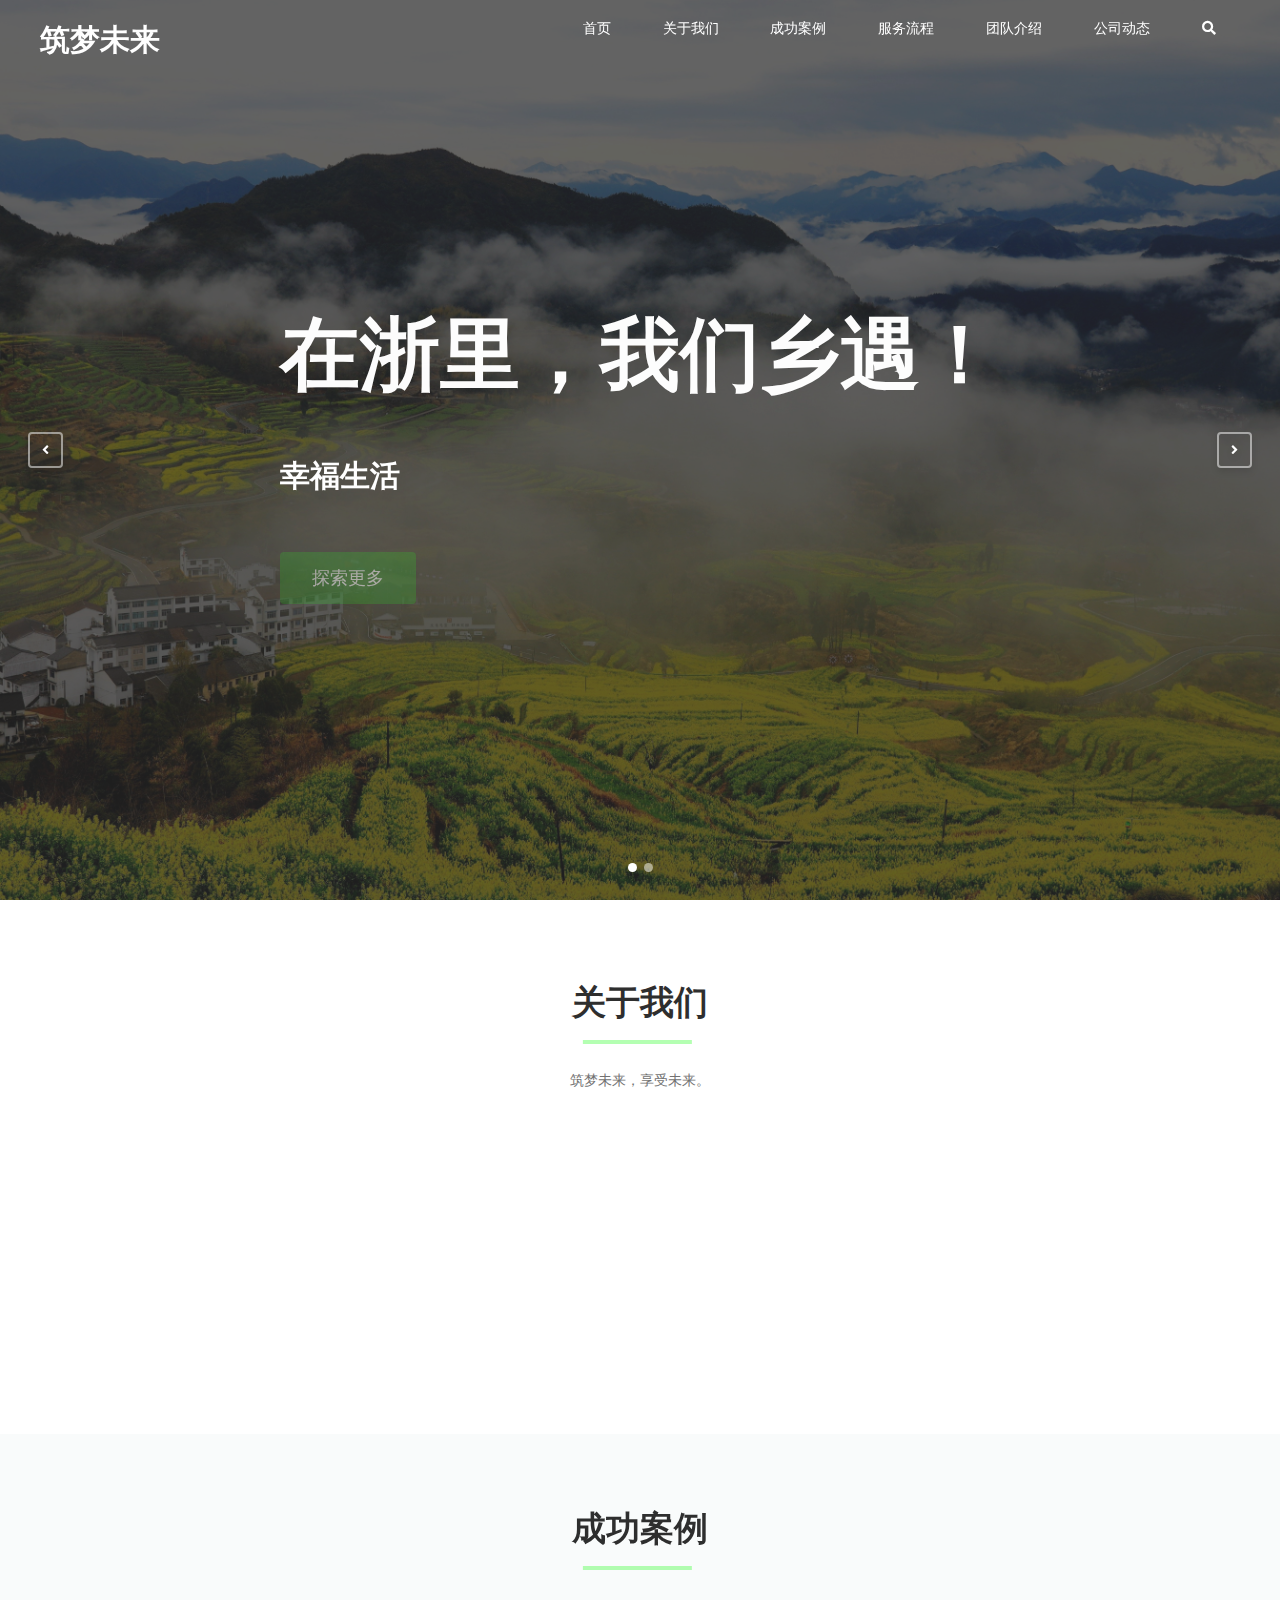
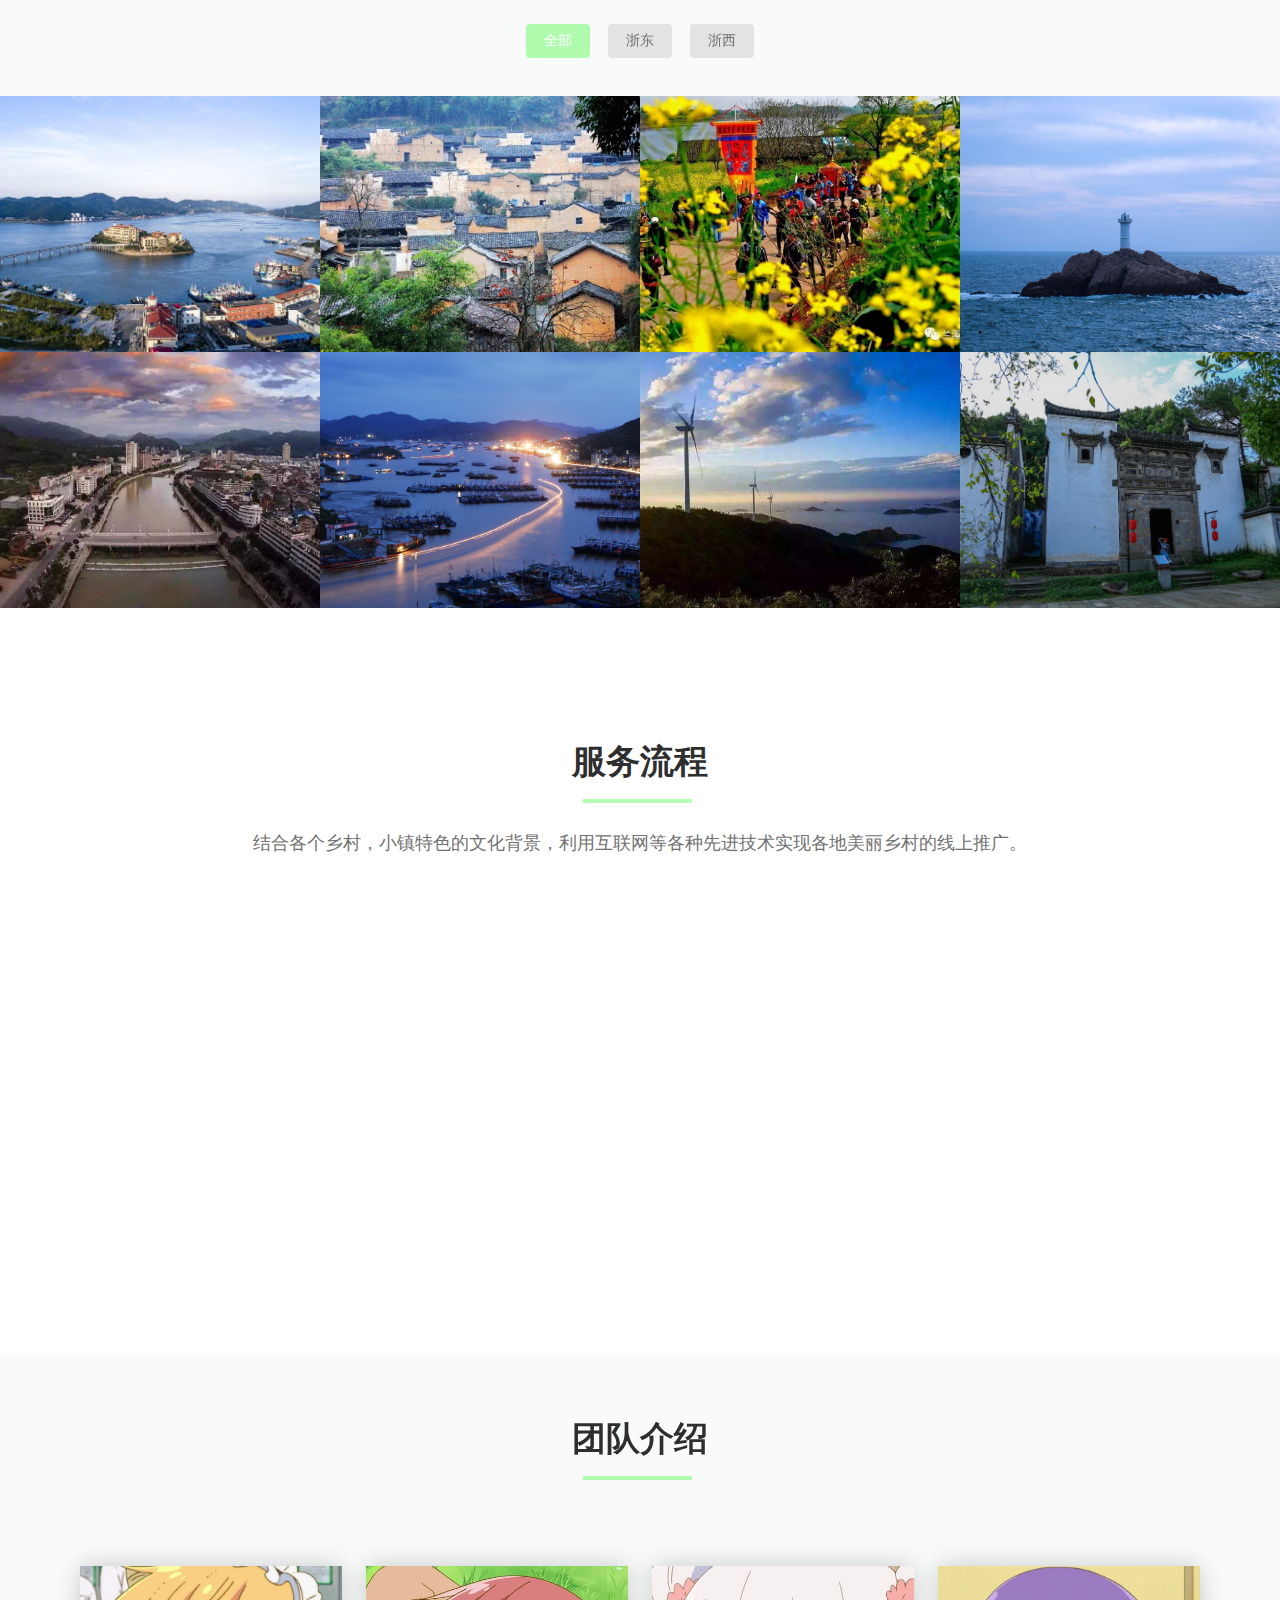
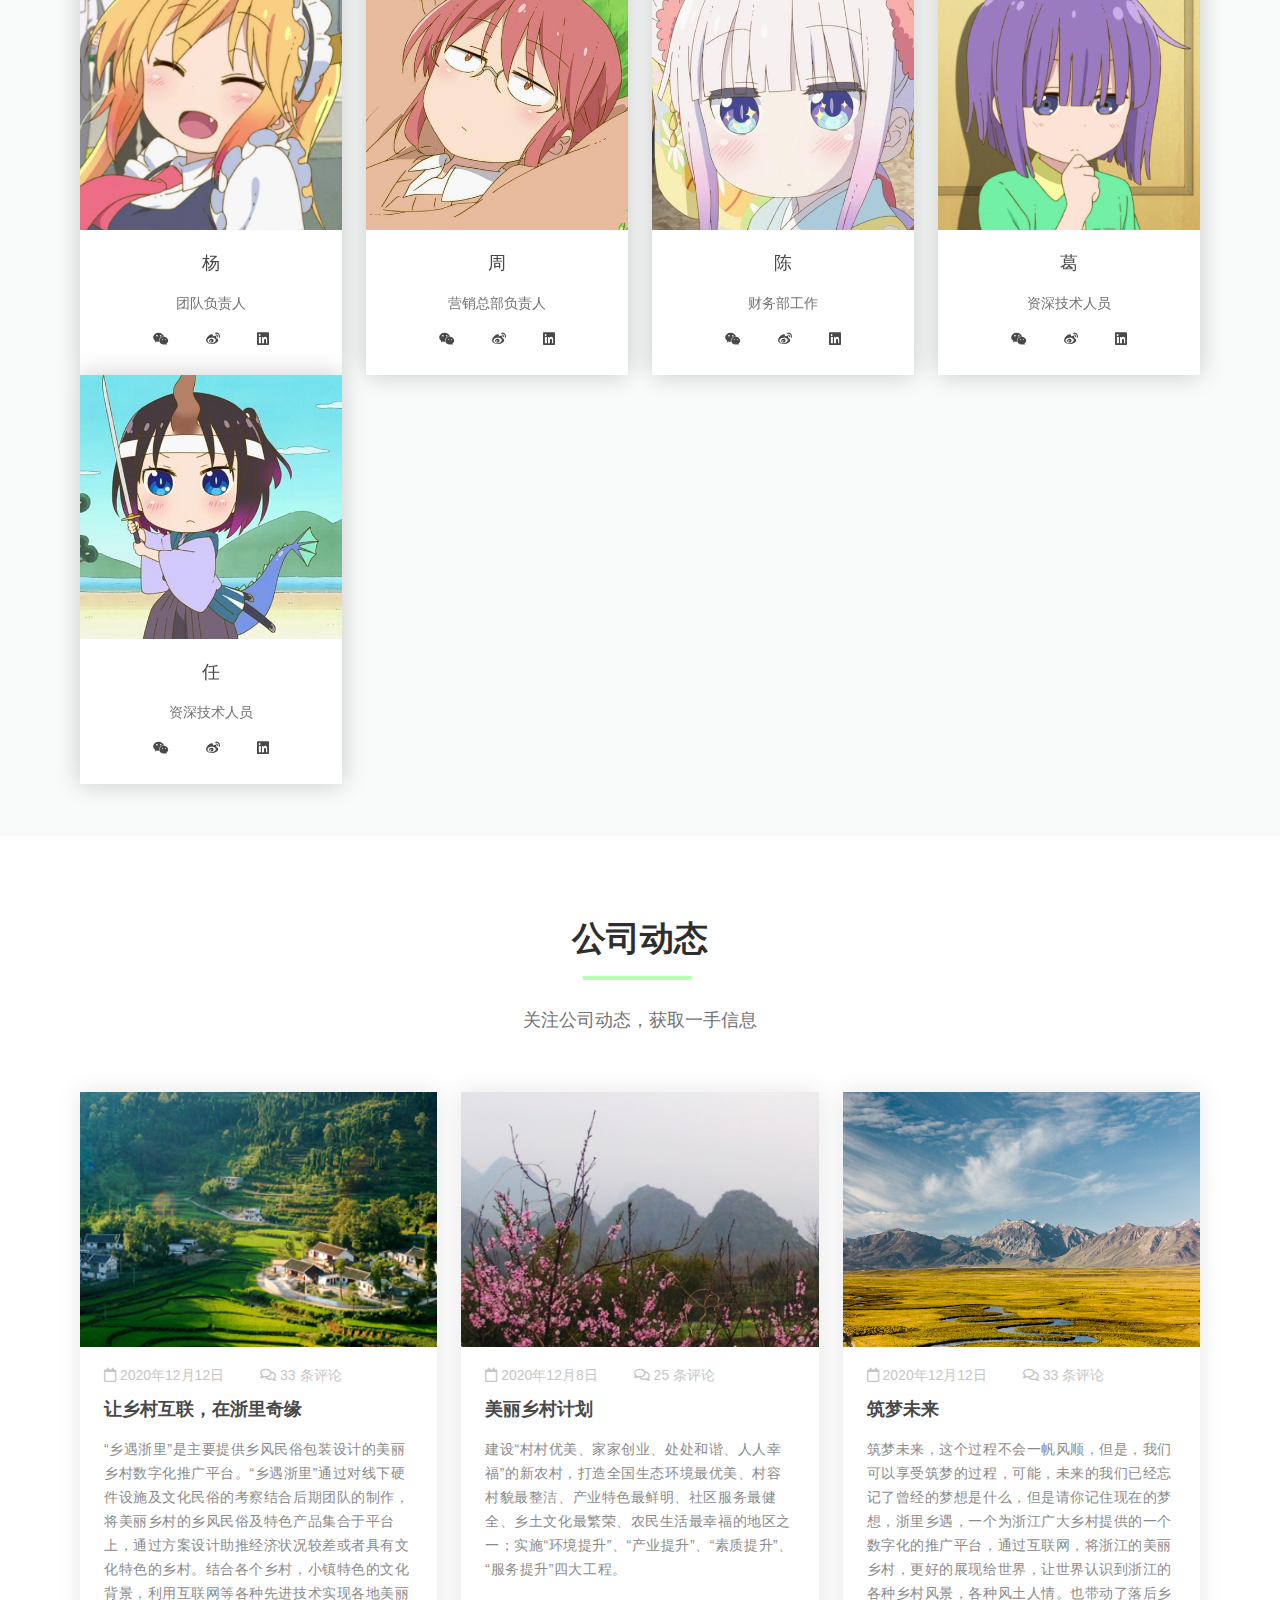
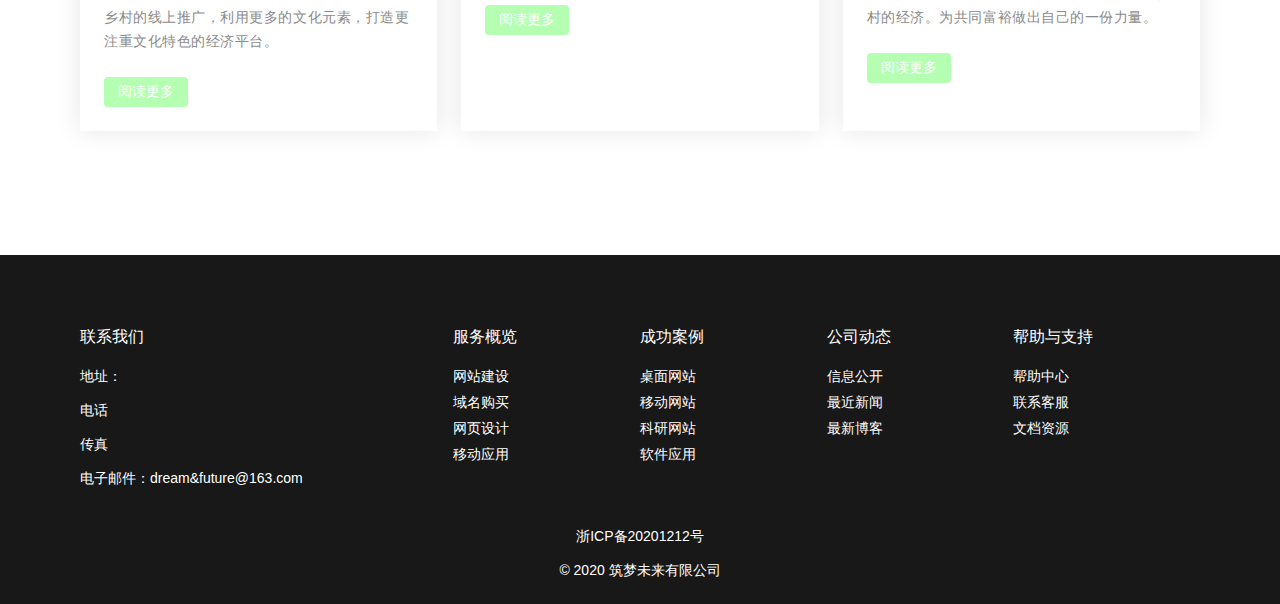
<file: index.html>
<!DOCTYPE html>
<html lang="en">
<head>
    <meta charset="UTF-8">
    <meta name="viewport" content="width=device-width, initial-scale=1.0">
    <script src="libs/scrollReveal/scrollreveal.min.js"></script>
    <!-- 引入font-awesome依赖 -->
    <link  href="https://cdn.bootcss.com/font-awesome/5.13.0/css/all.css"  rel="stylesheet"/>
    <link rel="stylesheet" href="libs/glide/glide.core.min.css" />
    <link rel="stylesheet" href="libs/glide/glide.theme.min.css" />
    <link rel="stylesheet" href="style.css" />

    <title>筑梦未来 -  让我们在这里乡遇</title>
  </head>
  <body>
    <!-- 网页头部 -->
    <header>
      <div class="logo">筑梦未来</div>
      <nav>
        <a href="#home">首页</a>
        <a href="#about-us">关于我们</a>
        <a href="#showcases">成功案例</a>
        <a href="#service">服务流程</a>
        <a href="#team-intro">团队介绍</a>
        <a href="#company-activities">公司动态</a>
        <a href="#"><i class="fas fa-search"></i></a> 
      </nav>
      <div class="burger">
        <div class="burger-line1"></div>
        <div class="burger-line2"></div>
        <div class="burger-line3"></div>
      </div>
    </header>
    <div id="home" class="glide">
      <div class="glide__track" data-glide-el="track">
        <div class="glide__slides">
          <!-- 轮播图一 -->
          <div class="glide__slide">
            <div class="slide-caption left">
              <h1>在浙里，我们乡遇！</h1>
              <h3>幸福生活</h3>
              <button class="explore-btn">探索更多</button>
            </div>
            <img src="images/people-in-couch-1024249.jpeg" />
          </div>
          <div class="glide__slide">
            <div class="slide-caption left">
              <h1>在浙里，我们乡遇！</h1>
              <h3>美丽乡村</h3>
              <button class="explore-btn">探索更多</button>
            </div>
            <div class="backdrop"></div>
            <img src="images/lunbotu.jpeg" />
          </div>
        </div>
        <div class="glide__arrows" data-glide-el="controls">
          <button class="glide__arrow glide__arrow--left" data-glide-dir="<">
            <i class="fa fa-angle-left"></i>
          </button>
          <button class="glide__arrow glide__arrow--right" data-glide-dir=">">
            <i class="fa fa-angle-right"></i>
          </button>
          <div class="glide__bullets" data-glide-el="controls[nav]">
            <button class="glide__bullet" data-glide-dir="=0"></button>
            <button class="glide__bullet" data-glide-dir="=1"></button>
          </div>
        </div>
      </div>
    </div>
    <div class="content-wrapper">
      <section id="about-us" class="about-us">
        <h2 class="title1">关于我们</h2>
        <div class="intro">
          <p>
            筑梦未来，享受未来。
          </p>
        </div>
        <div class="features">
          <div class="feature">
            <i class="fas fa-lightbulb"></i>
            <h4 class="feature-title">品牌创意</h4>
            <p class="feature-content">
              为乡村设计独特的品牌文化和视觉体验
            </p>
          </div>
          <div class="feature">
            <i class="fas fa-chart-line"></i>
            <h4 class="feature-title">整合营销</h4>
            <p class="feature-content">
              通过市场进入分析，指定网络营销战略，网络营销实施。
            </p>
          </div>
          <div class="feature">
            <i class="fas fa-shopping-cart"></i>
            <h4 class="feature-title">电子商务</h4>
            <p class="feature-content">
              根据乡村的具体内容来指定行销策略。
            </p>
          </div>
          <div class="feature">
            <i class="fas fa-desktop"></i>
            <h4 class="feature-title">网页设计</h4>
            <p class="feature-content">
              通过网站的设计和乡村的结合。
            </p>
          </div>
          <div class="feature">
            <i class="fas fa-tachometer-alt"></i>
            <h4 class="feature-title">网站优化</h4>
            <p class="feature-content">
              根据客户的要求来更进一步的改良网站。
            </p>
          </div>
          <div class="feature">
            <i class="fas fa-server"></i>
            <h4 class="feature-title">网站架设</h4>
            <p class="feature-content">
              通过我们的平台来将乡村展现给全世界。
            </p>
          </div>
        </div>
      </section>
      <section id="showcases" class="showcases section-bg">
        <h2 class="title1">成功案例</h2>
        <div class="filter-btns">
          <button class="filter-btn active" data-filter="*">全部</button>
          <button class="filter-btn" data-filter=".east">浙东</button>
          <button class="filter-btn" data-filter=".west">浙西</button>
        </div>
        <div class="cases">
          <div class="case-item east">
            <a href="https://www.baidu.com"><img src="images/east-liuhengdao.jpg" alt=""></a>
          </div>
          <div class="case-item west">
            <img src="images/west-songyang.jpg" alt="">
          </div>
          <div class="case-item west">
            <a href="water-yard.html"><img src="images/west-shuitinshezu.jpg" alt=""></a>
          </div>
          <div class="case-item east">
            <img src="images/east-dongjidao.jpg" alt="">
          </div>
          <div class="case-item west">
            <img src="images/west-wenchengdaxue.jpg" alt="">
          </div>
          <div class="case-item east">
            <img src="images/east-shipuzhen.jpg" alt="">
          </div>
          <div class="case-item mobile east">
            <img src="images/east-tucizhen.jpg" alt="">
          </div>
          <div class="case-item west">
            <img src="images/west-longyou.jpg" alt="">
          </div>
        </div>
      </section>
      <section id="service" class="service">
        <h2 class="title1">服务流程</h2>
        <p class="intro">
          结合各个乡村，小镇特色的文化背景，利用互联网等各种先进技术实现各地美丽乡村的线上推广。
        </p>
        <div class="services">
          <div class="service-item">
            <i class="fas fa-comments"></i>
            <h4 class="service-title">需求沟通</h4>
            <p class="service-content">
              客户提出网站建设基本需求，包括设计要求及功能要求。
            </p>
          </div>
          <div class="service-item">
            <i class="fas fa-sign-in-alt"></i>
            <h4 class="service-title">项目评估</h4>
            <p class="service-content">
              根据客户提出的需求进行评估，估算出相应的时间与费用。
            </p>
          </div>
          <div class="service-item">
            <i class="fas fa-file-signature    "></i>
            <h4 class="service-title">签订合同</h4>
            <p class="service-content">
              合作双方确认费用，工期，合作要求的基础上，双方共同签订合同。
            </p>
          </div>
          <div class="service-item">
            <i class="fas fa-user"></i>
            <h4 class="service-title">提案阶段</h4>
            <p class="service-content">
              完成网站初稿设计，包括首页风格，内页风格页面。
            </p>
          </div>
          <div class="service-item">
            <i class="fas fa-chalkboard-teacher"></i>
            <h4 class="service-title">制作阶段</h4>
            <p class="service-content">
              完成所有网页的设计，进行程序开发以及前后台的页面整合。
            </p>
          </div>
          <div class="service-item">
            <i class="fas fa-user-check"></i>
            <h4 class="service-title">项目验收</h4>
            <p class="service-content">
              根据合同条款进行项目验收，并签署项目验收确认单。
            </p>
          </div>
        </div>
      </section>
      <section id="team-intro" class="team-intro section-bg">
        <h2 class="title1">团队介绍</h2>
        <div class="team-members">
          <div class="team-member">
            <div class="profile-image">
              <img src="images/team1.jpg" alt="">
            </div>
            <h4 class="name">杨</h4>
            <p class="position">团队负责人</p>
            <ul class="social-links">
              <li><a href="http://www.baidu.com"><i class="fab fa-weixin"></i></a></li>
              <li><a href="http://www.baidu.com"><i class="fab fa-weibo"></i></a></li>
              <li><a href="http://www.baidu.com"><i class="fab fa-linkedin"></i></a></li>
            </ul>
          </div>
          <div class="team-member">
            <div class="profile-image">
              <img src="images/team2.jpg" alt="">
            </div>
            <h4 class="name">周</h4>
            <p class="position">营销总部负责人</p>
            <ul class="social-links">
              <li><a href="http://www.baidu.com"><i class="fab fa-weixin"></i></a></li>
              <li><a href="http://www.baidu.com"><i class="fab fa-weibo"></i></a></li>
              <li><a href="http://www.baidu.com"><i class="fab fa-linkedin"></i></a></li>
            </ul>
          </div>
          <div class="team-member">
            <div class="profile-image">
              <img src="images/team3.jpg" alt="">
            </div>
            <h4 class="name">陈</h4>
            <p class="position">财务部工作</p>
            <ul class="social-links">
              <li><a href="http://www.baidu.com"><i class="fab fa-weixin"></i></a></li>
              <li><a href="http://www.baidu.com"><i class="fab fa-weibo"></i></a></li>
              <li><a href="http://www.baidu.com"><i class="fab fa-linkedin"></i></a></li>
            </ul>
          </div>
          <div class="team-member">
            <div class="profile-image">
              <img src="images/team4.jpg" alt="">
            </div>
            <h4 class="name">葛</h4>
            <p class="position">资深技术人员</p>
            <ul class="social-links">
              <li><a href="http://www.baidu.com"><i class="fab fa-weixin"></i></a></li>
              <li><a href="http://www.baidu.com"><i class="fab fa-weibo"></i></a></li>
              <li><a href="http://www.baidu.com"><i class="fab fa-linkedin"></i></a></li>
            </ul>
          </div>
          <div class="team-member">
            <div class="profile-image">
              <img src="images/team5.jpg" alt="">
            </div>
            <h4 class="name">任</h4>
            <p class="position">资深技术人员</p>
            <ul class="social-links">
              <li><a href="http://www.baidu.com"><i class="fab fa-weixin"></i></a></li>
              <li><a href="http://www.baidu.com"><i class="fab fa-weibo"></i></a></li>
              <li><a href="http://www.baidu.com"><i class="fab fa-linkedin"></i></a></li>
            </ul>
          </div>
        </div>
      </section>
      
      <section id="company-activities" class="company-activities">
        <h2 class="title1">公司动态</h2>
        <p class="intro">关注公司动态，获取一手信息</p>
        <div class="activities">
          <div class="activity">
            <div class="act-image-wrapper">
              <img src="images/gsdt-xyzl.jpg" alt="">
            </div>
            <div class="meta">
              <p class="data-published">
                <i class="far fa-calendar"></i>
                2020年12月12日
              </p>
              <p class="comments">
                <i class="far fa-comments"></i>
                33
                <span>条评论</span>
              </p>
            </div>
            <h2 class="act-title">让乡村互联，在浙里奇缘</h2>
            <article>
              “乡遇浙里”是主要提供乡风民俗包装设计的美丽乡村数字化推广平台。“乡遇浙里”通过对线下硬件设施及文化民俗的考察结合后期团队的制作，将美丽乡村的乡风民俗及特色产品集合于平台上，通过方案设计助推经济状况较差或者具有文化特色的乡村。结合各个乡村，小镇特色的文化背景，利用互联网等各种先进技术实现各地美丽乡村的线上推广，利用更多的文化元素，打造更注重文化特色的经济平台。
            </article>
            <button class="read-more-btn">阅读更多</button>
          </div>
          <div class="activity">
            <div class="act-image-wrapper">
              <img src="images/gsdt-mlxc.jpg" alt="">
            </div>
            <div class="meta">
              <p class="data-published">
                <i class="far fa-calendar"></i>
                2020年12月8日
              </p>
              <p class="comments">
                <i class="far fa-comments"></i>
                25
                <span>条评论</span>
              </p>
            </div>
            <h2 class="act-title">美丽乡村计划</h2>
            <article>
              建设“村村优美、家家创业、处处和谐、人人幸福”的新农村，打造全国生态环境最优美、村容村貌最整洁、产业特色最鲜明、社区服务最健全、乡土文化最繁荣、农民生活最幸福的地区之一；实施“环境提升”、“产业提升”、“素质提升”、“服务提升”四大工程。
            </article>
            <button class="read-more-btn">阅读更多</button>
          </div>
          <div class="activity">
            <div class="act-image-wrapper">
              <img src="images/watercrafts-on-river-3464632.jpg" alt="">
            </div>
            <div class="meta">
              <p class="data-published">
                <i class="far fa-calendar"></i>
                2020年12月12日
              </p>
              <p class="comments">
                <i class="far fa-comments"></i>
                33
                <span>条评论</span>
              </p>
            </div>
            <h2 class="act-title">筑梦未来</h2>
            <article>
              筑梦未来，这个过程不会一帆风顺，但是，我们可以享受筑梦的过程，可能，未来的我们已经忘记了曾经的梦想是什么，但是请你记住现在的梦想，浙里乡遇，一个为浙江广大乡村提供的一个数字化的推广平台，通过互联网，将浙江的美丽乡村，更好的展现给世界，让世界认识到浙江的各种乡村风景，各种风土人情。也带动了落后乡村的经济。为共同富裕做出自己的一份力量。
            </article>
            <button class="read-more-btn">阅读更多</button>
          </div>
        </div>
      </section>
    </div>
    <footer>
      <div class="footer-menus">
        <div class="contact-us">
          <p class="menu-title">联系我们</p>
          <p>地址：</p>
          <p>电话</p>
          <p>传真</p>
          <p>电子邮件：dream&future@163.com</p>
        </div>
        <div class="service-menu footer-menu">
          <p class="menu-title">服务概览</p>
          <ul class="menu-items">
            <li><a href="#">网站建设</a></li>
            <li><a href="#">域名购买</a></li>
            <li><a href="#">网页设计</a></li>
            <li><a href="#">移动应用</a></li>
          </ul>
        </div>
        <div class="service-menu footer-menu">
          <p class="menu-title">成功案例</p>
          <ul class="menu-items">
            <li><a href="#">桌面网站</a></li>
            <li><a href="#">移动网站</a></li>
            <li><a href="#">科研网站</a></li>
            <li><a href="#">软件应用</a></li>
          </ul>
        </div>
        <div class="service-menu footer-menu">
          <p class="menu-title">公司动态</p>
          <ul class="menu-items">
            <li><a href="#">信息公开</a></li>
            <li><a href="#">最近新闻</a></li>
            <li><a href="#">最新博客</a></li>
          </ul>
        </div>
        <div class="service-menu footer-menu">
          <p class="menu-title">帮助与支持</p>
          <ul class="menu-items">
            <li><a href="#">帮助中心</a></li>
            <li><a href="#">联系客服</a></li>
            <li><a href="#">文档资源</a></li>
          </ul>
        </div>
        <p class="icp-info">浙ICP备20201212号</p>
        <p class="rights">&copy; 2020 筑梦未来有限公司</p>
        <div class="scroll-to-top">
          <a href="#"><i class="fas fa-chevron-up"></i></a>
        </div>
      </div>
    </footer>
    <!-- 引入JS文件 --> 
    <script src="libs/anime/anime.min.js"></script>
    <script src="libs/glide/glide.min.js"></script>
    <script src="libs/isotope/isotope.pkgd.min.js"></script>
    <script src="libs/smooth-scroll/smooth-scroll.polyfills.min.js"></script>
    <script src="index.js"></script>
  </body>
</html>
</file>
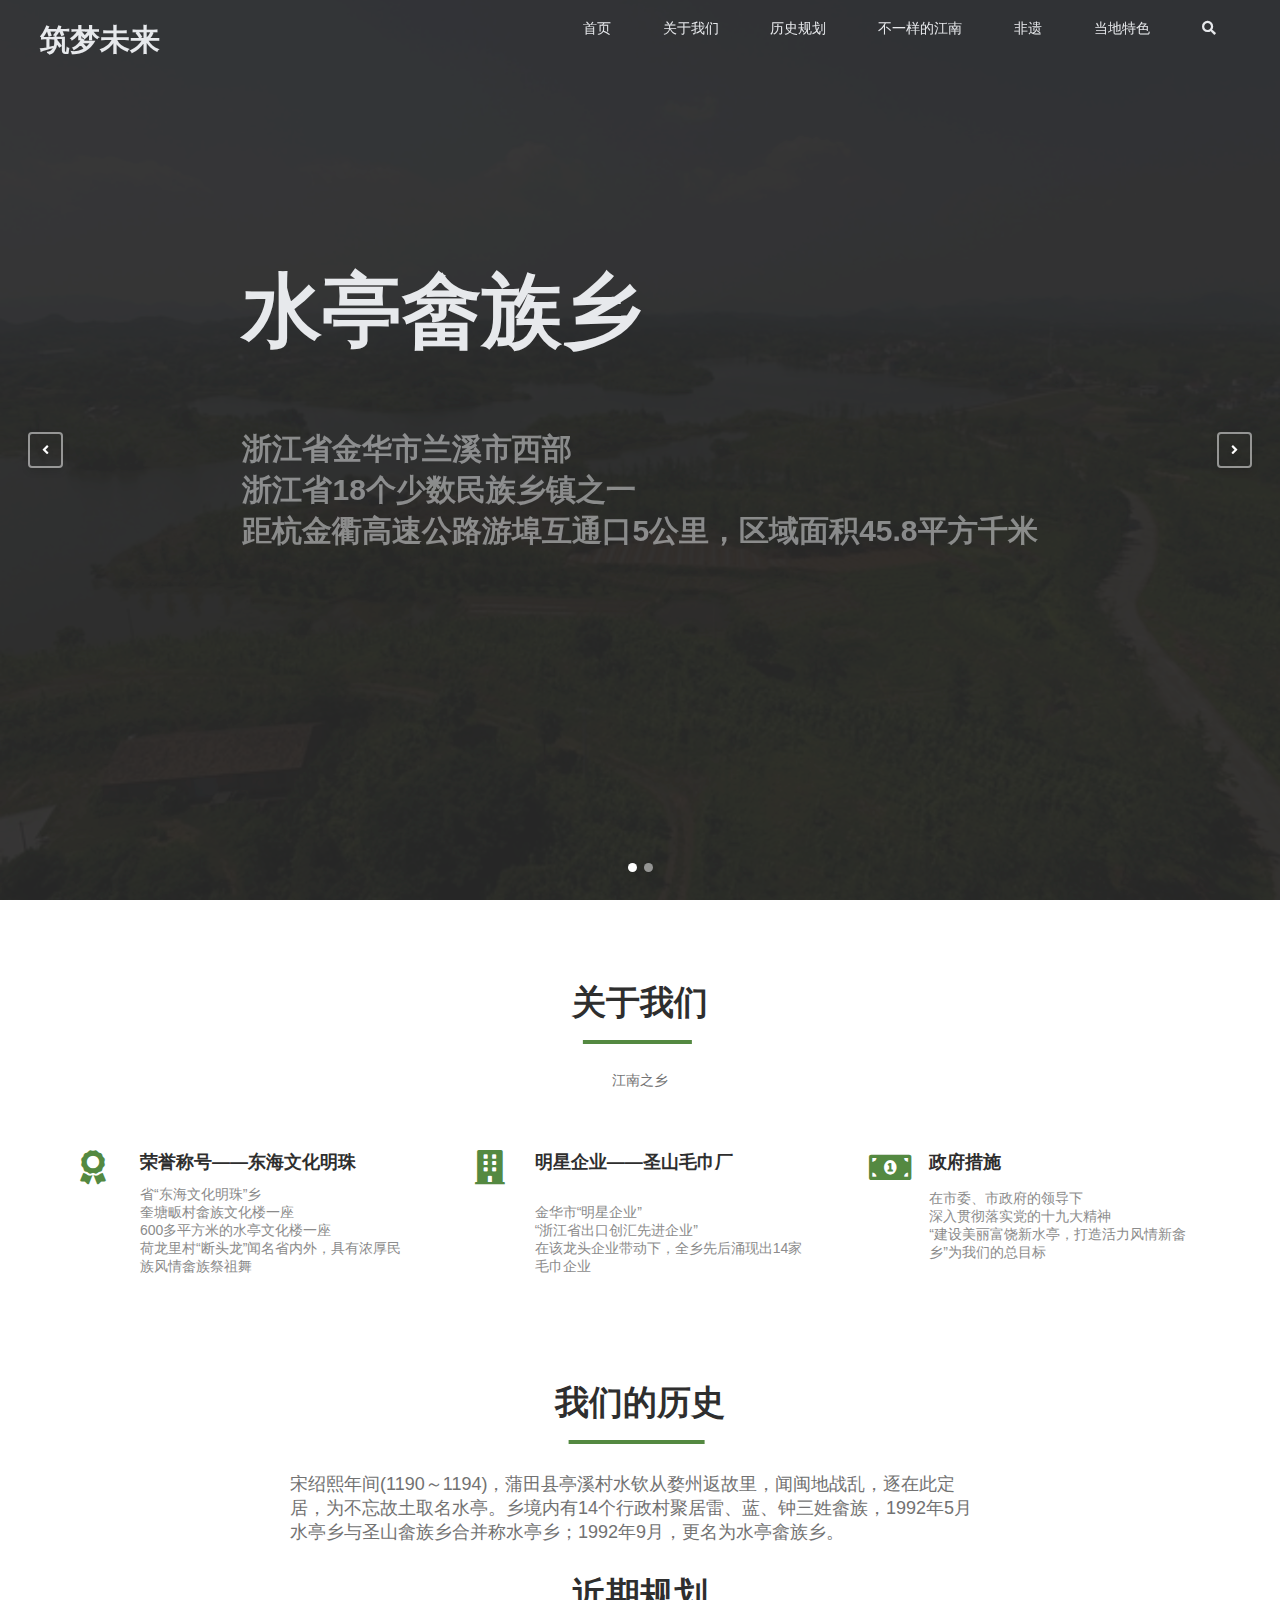
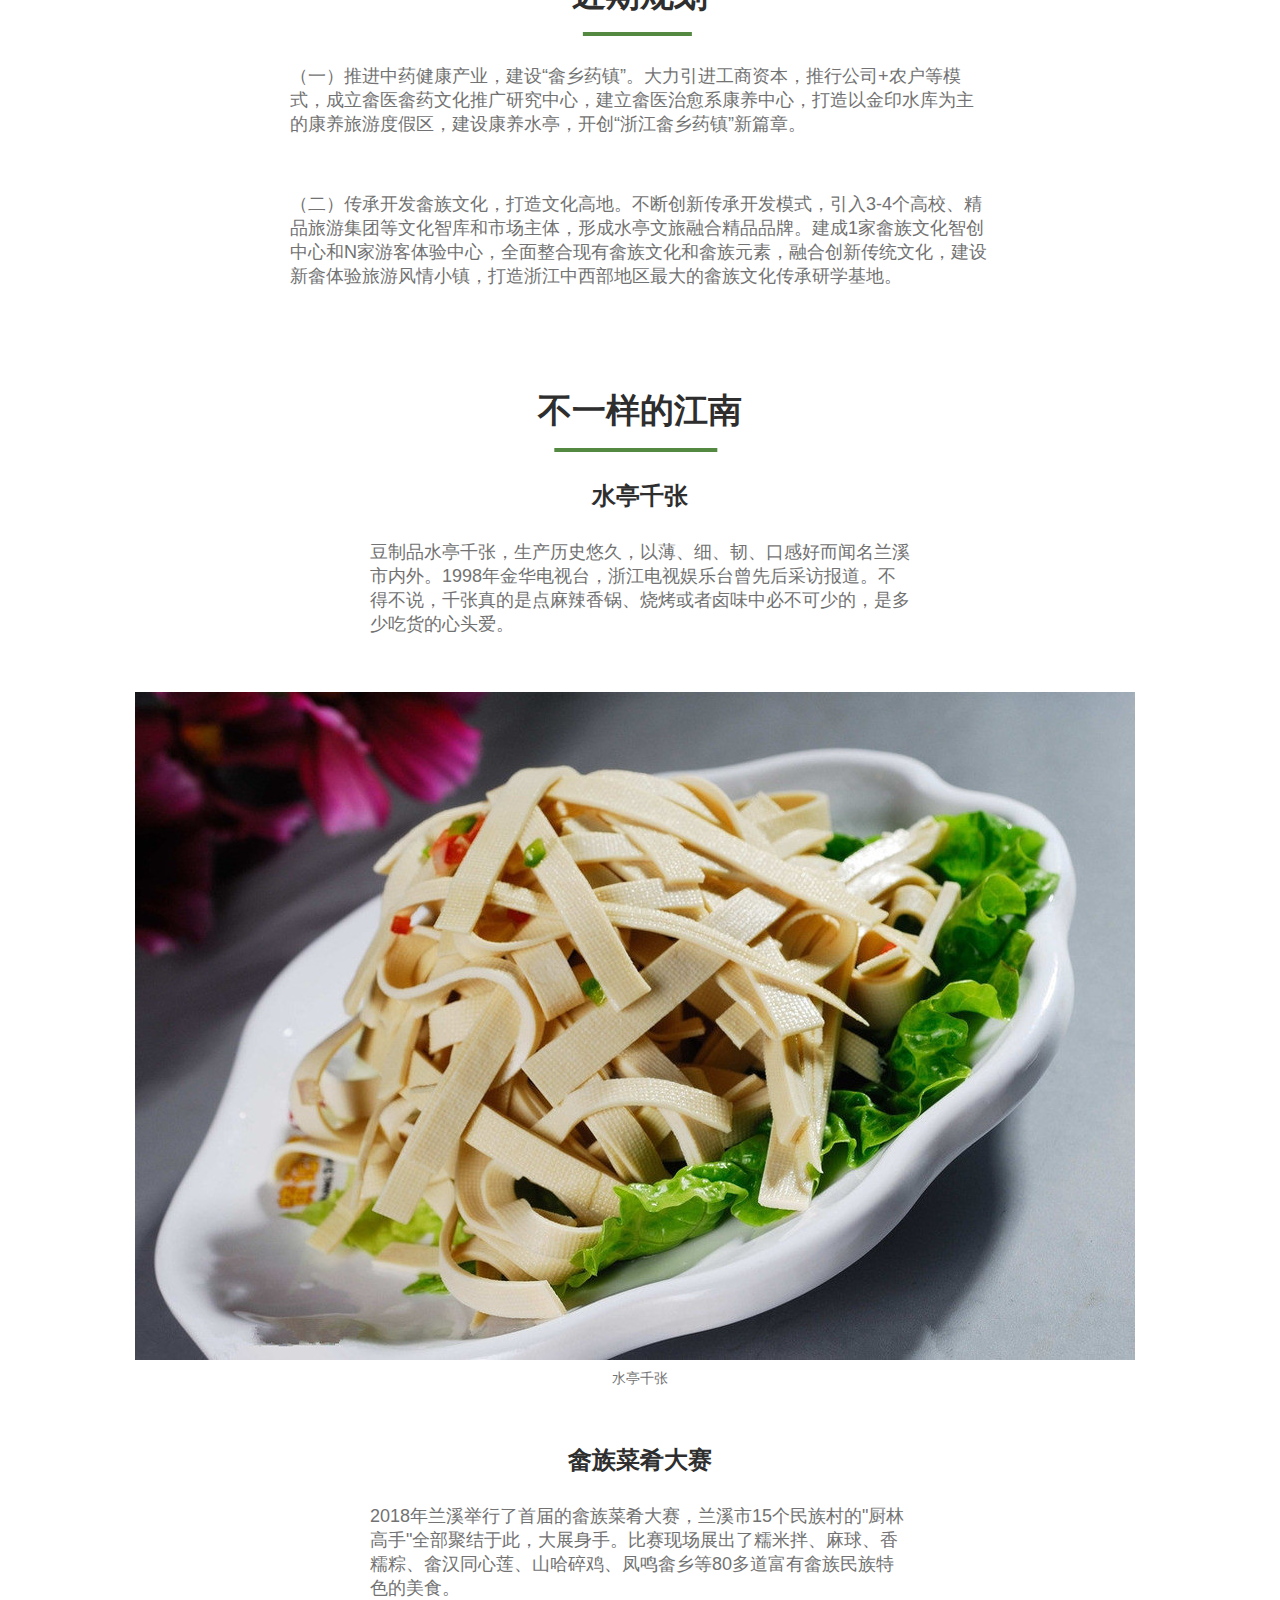
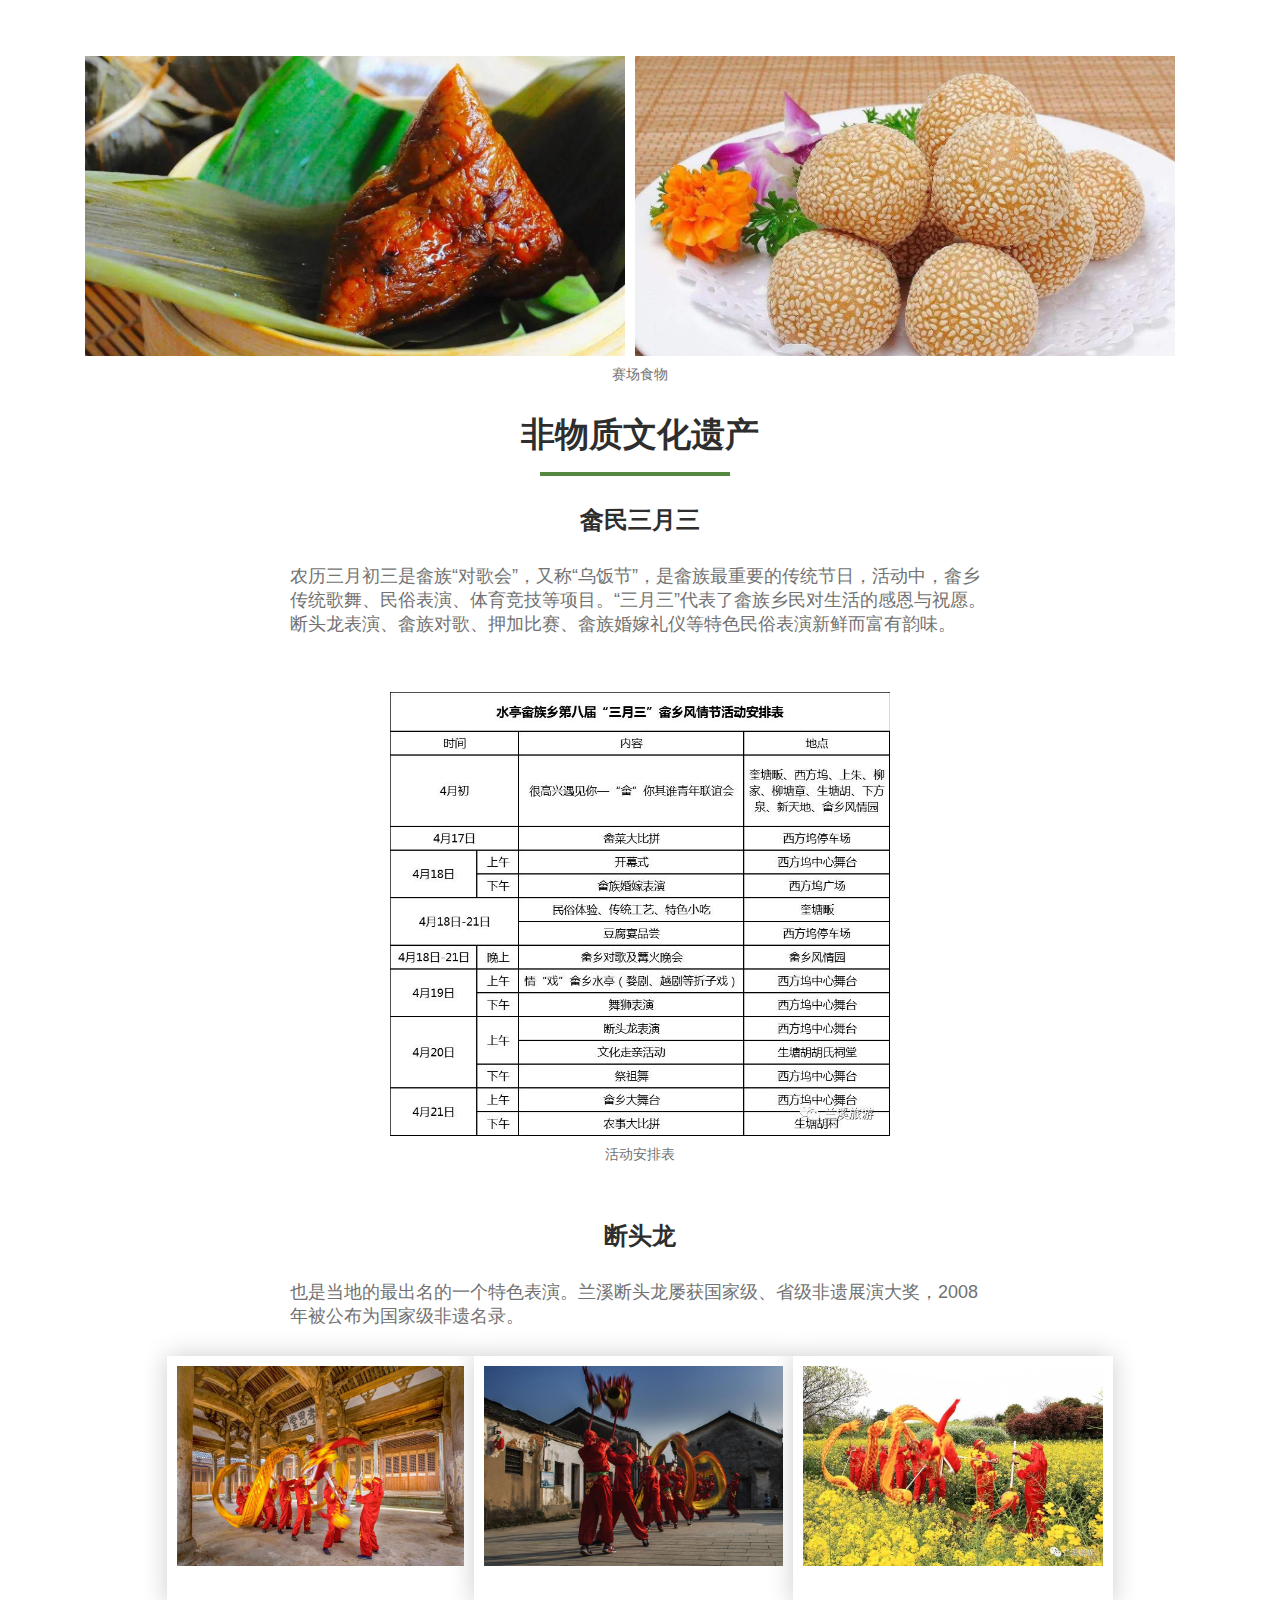
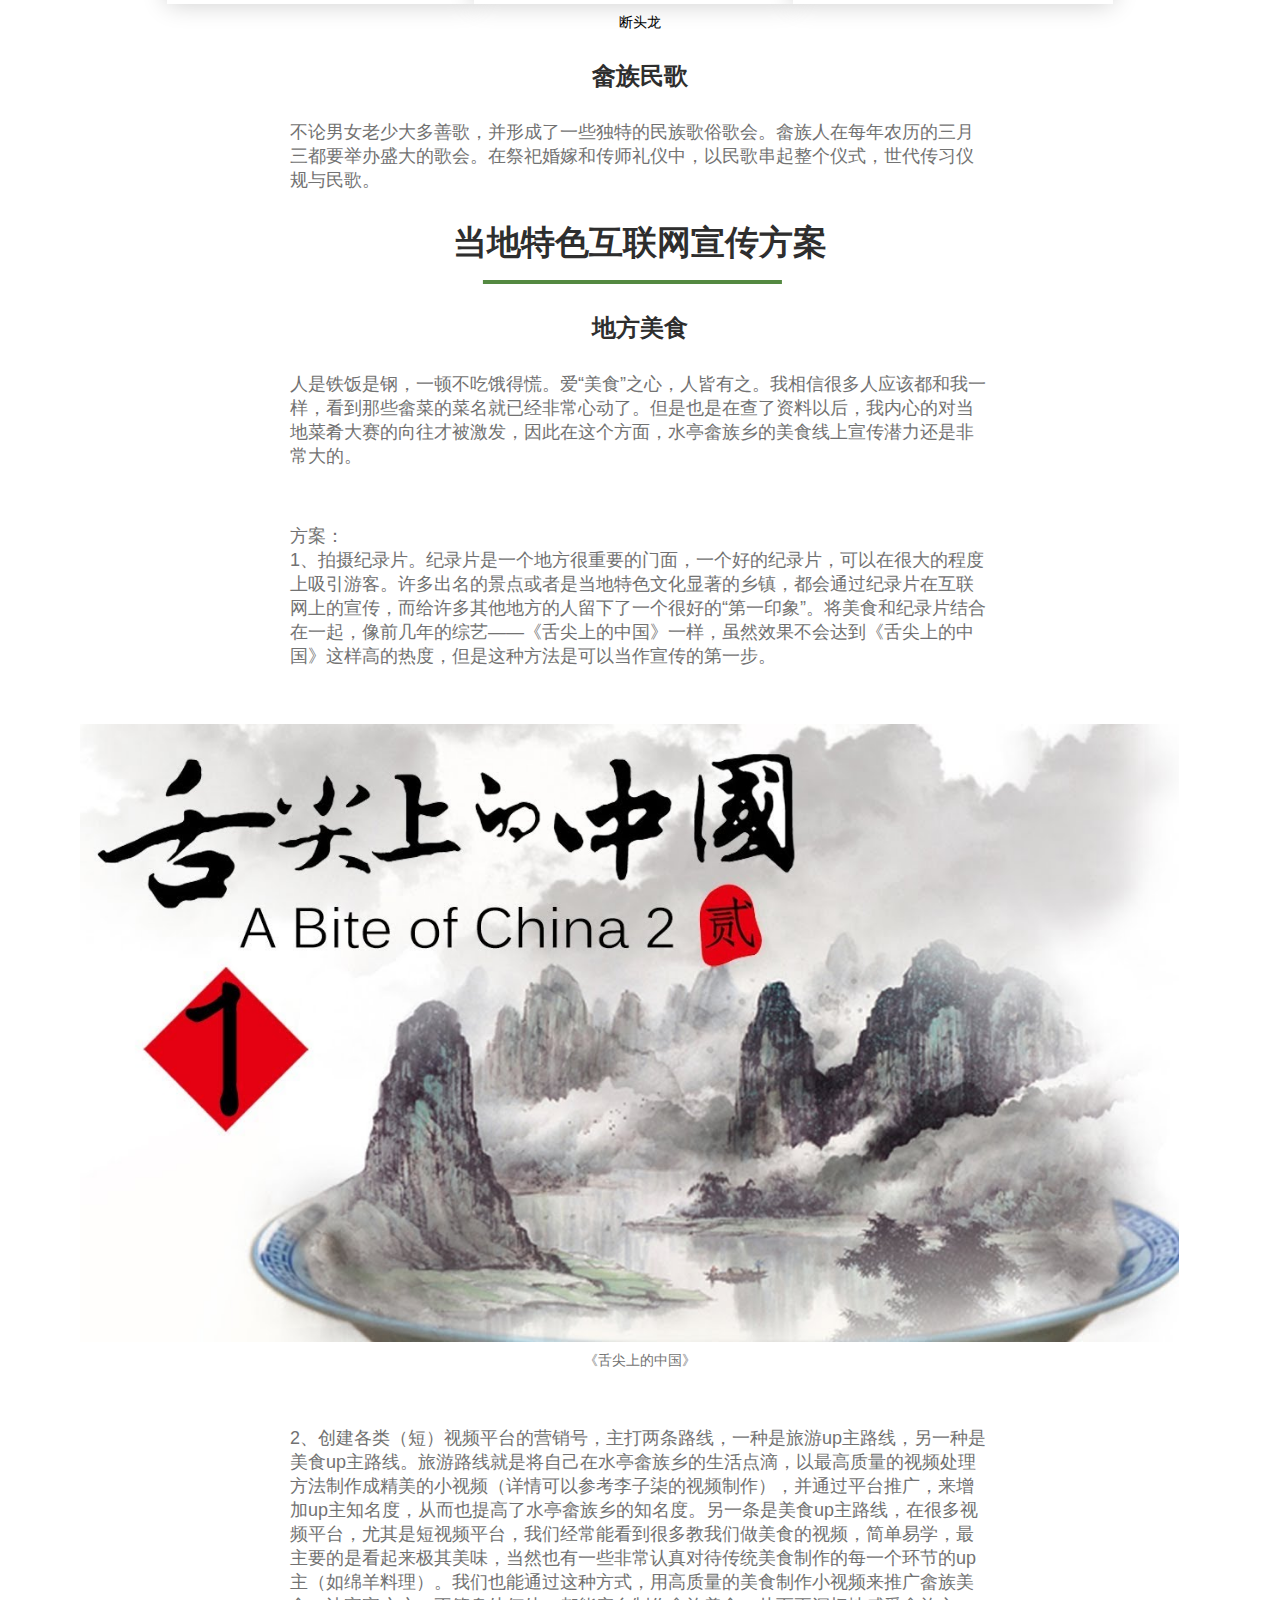
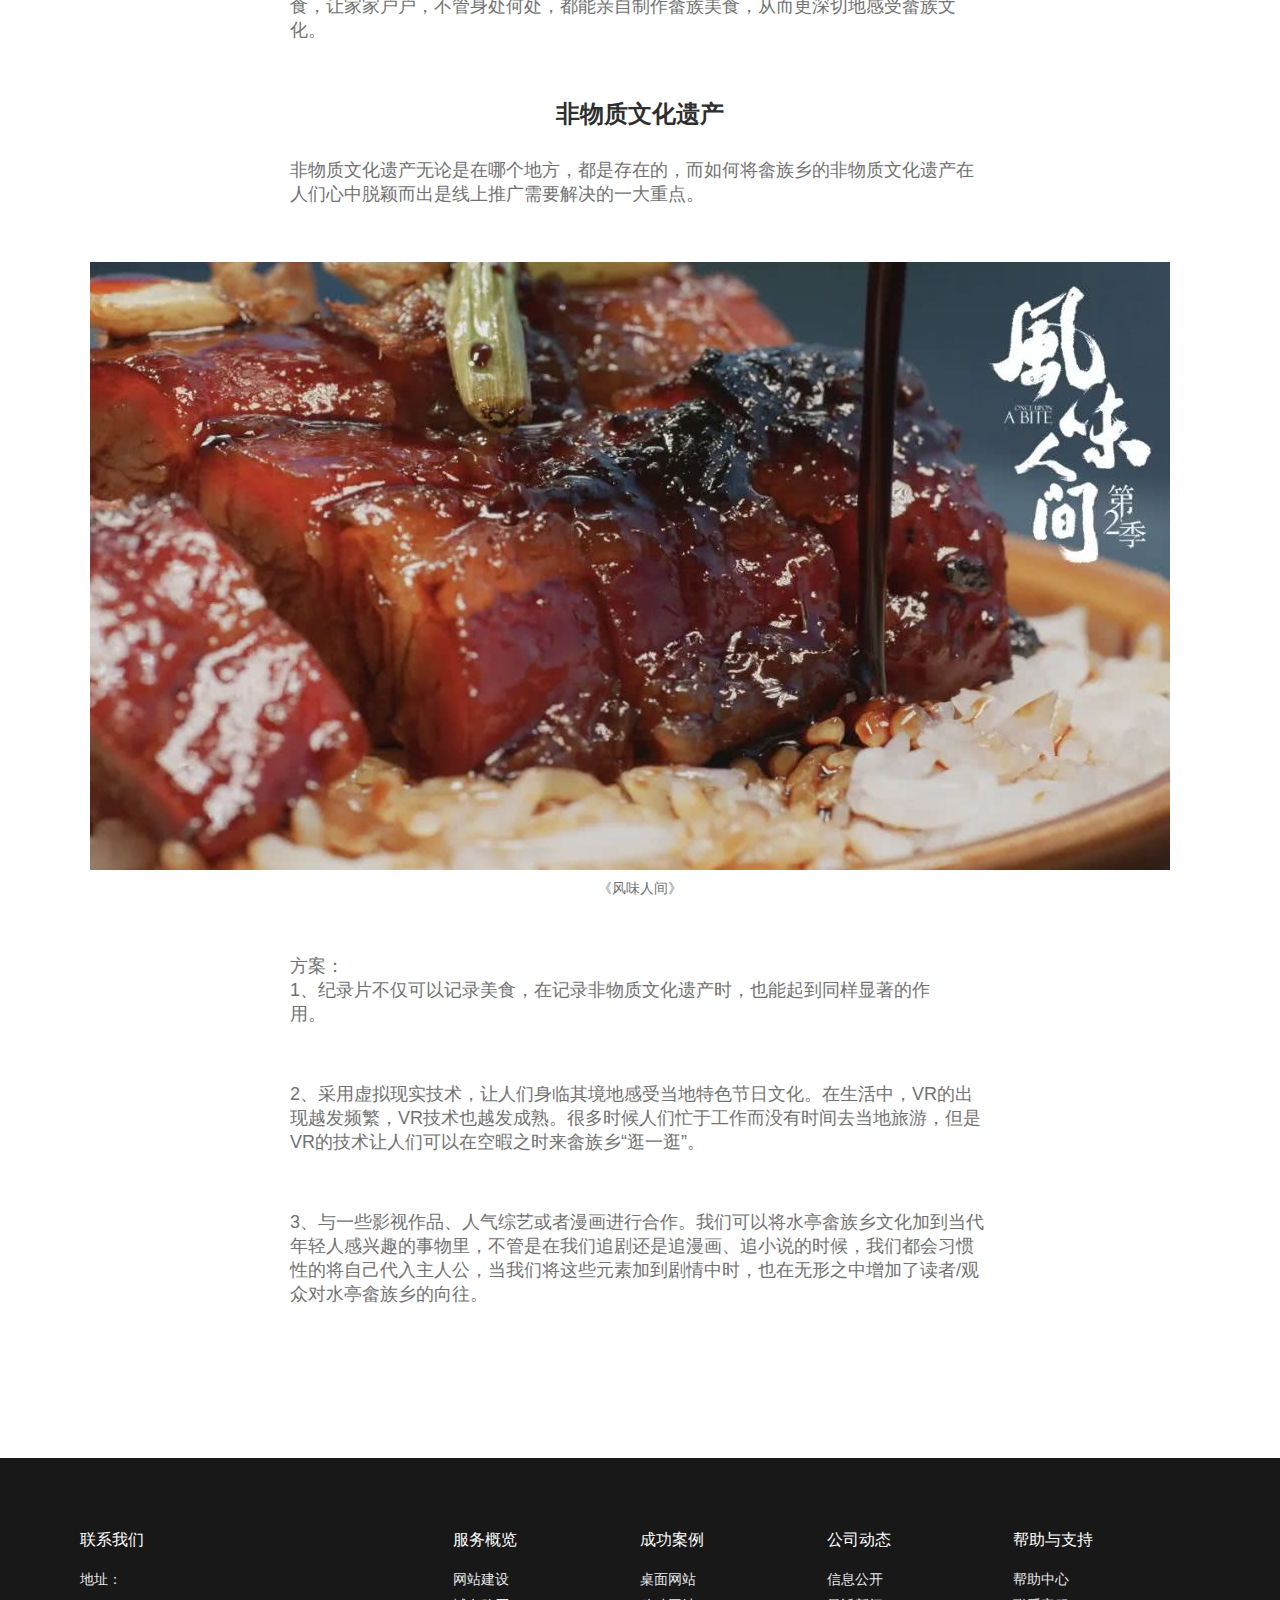
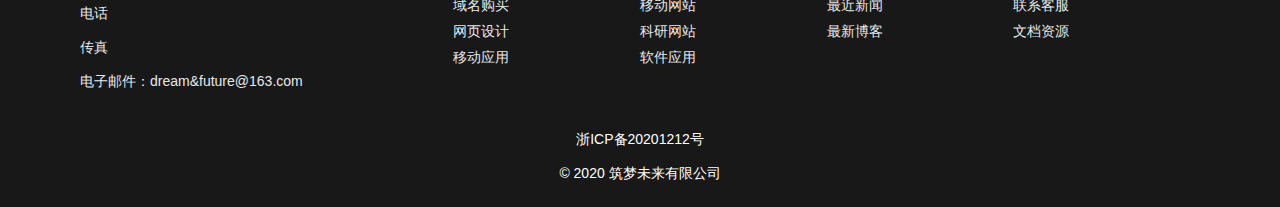
<file: water-yard.html>
<!DOCTYPE html>
<html lang="en">

<head>
    <meta charset="UTF-8">
    <meta name="viewport" content="width=device-width, initial-scale=1.0">
    <script src="libs/scrollReveal/scrollreveal.min.js"></script>
    <!-- 引入font-awesome依赖 -->
    <link href="https://cdn.bootcss.com/font-awesome/5.13.0/css/all.css" rel="stylesheet" />
    <link rel="stylesheet" href="libs/glide/glide.core.min.css" />
    <link rel="stylesheet" href="libs/glide/glide.theme.min.css" />
    <link rel="stylesheet" href="water-yard-style.css" />

    <title>筑梦未来 - 水亭畲族乡</title>
</head>

<body>
    <!-- 网页头部 -->
    <header>
        <div class="logo">筑梦未来</div>
        <nav>
            <a href="index.html">首页</a>
            <a href="water-yard.html#about-us">关于我们</a>
            <a href="water-yard.html#history">历史规划</a>
            <a href="water-yard.html#specialty">不一样的江南</a>
            <a href="water-yard.html#cultural-inheritage">非遗</a>
            <a href="water-yard.html#dangditese">当地特色</a>
            <a href="#"><i class="fas fa-search"></i></a>
        </nav>
        <div class="burger">
            <div class="burger-line1"></div>
            <div class="burger-line2"></div>
            <div class="burger-line3"></div>
          </div>
    </header>
    <div id="home" class="glide">
        <div class="glide__track" data-glide-el="track">
            <div class="glide__slides">
                <!-- 轮播图一 -->
                <div class="glide__slide">
                    <div class="slide-caption left">
                        <h1>水亭畲族乡</h1>
                        <h3>浙江省金华市兰溪市西部<br>
                            浙江省18个少数民族乡镇之一<br>
                            距杭金衢高速公路游埠互通口5公里，区域面积45.8平方千米</h3>
                        <button class="explore-btn">探索更多</button>
                    </div>
                    <div class="backdrop"></div>
                    <img src="images/water-yard-reservoir.jpg" />
                </div>
                <div class="glide__slide">
                    <div class="slide-caption left">
                        <h1>水亭畲族乡</h1>
                        <h3>浙江省“教育强镇”<br>
                            中心学校一所<br>
                            初中部为金华市示范性初中，小学部为省示范性小学</h3>
                        <button class="explore-btn">探索更多</button>
                    </div>
                    <div class="backdrop"></div>
                    <img src="images/water-yard-cultural-park.jpg"></img>
                </div>
            </div>
            <div class="glide__arrows" data-glide-el="controls">
                <button class="glide__arrow glide__arrow--left" data-glide-dir="<">
                    <i class="fa fa-angle-left"></i>
                </button>
                <button class="glide__arrow glide__arrow--right" data-glide-dir=">">
                    <i class="fa fa-angle-right"></i>
                </button>
                <div class="glide__bullets" data-glide-el="controls[nav]">
                    <button class="glide__bullet" data-glide-dir="=0"></button>
                    <button class="glide__bullet" data-glide-dir="=1"></button>
                </div>
            </div>
        </div>
    </div>
    <div class="content-wrapper">
        <section id="about-us" class="about-us">
            <h2 class="title1">关于我们</h2>
            <div class="intro">
                <p>
                    江南之乡
                </p>
            </div>
            <div class="features">
                <div class="feature">
                    <i class="fas fa-award"></i>
                    <h4 class="feature-title">荣誉称号——东海文化明珠</h4>
                    <p class="feature-content">
                        省“东海文化明珠”乡<br>
                        奎塘畈村畲族文化楼一座<br>
                        600多平方米的水亭文化楼一座<br>
                        荷龙里村“断头龙”闻名省内外，具有浓厚民族风情畲族祭祖舞
                    </p>
                </div>
                <div class="feature">
                    <i class="fas fa-building"></i>
                    <h4 class="feature-title">明星企业——圣山毛巾厂</h4>
                    <p class="feature-content">
                        <br>
                        金华市“明星企业”<br>
                        “浙江省出口创汇先进企业”<br>
                        在该龙头企业带动下，全乡先后涌现出14家毛巾企业
                    </p>
                </div>
                <div class="feature">
                    <i class="fas fa-money-bill-alt"></i>
                    <h4 class="feature-title">政府措施</h4>
                    <p class="feature-content">
                        在市委、市政府的领导下<br>
                        深入贯彻落实党的十九大精神<br>
                        “建设美丽富饶新水亭，打造活力风情新畲乡”为我们的总目标
                    </p>
                </div>
            </div>
        </section>
        <section id="history" class="history">
            <h2 class="title1">我们的历史</h2>
            <p class="long-para">宋绍熙年间(1190～1194)，蒲田县亭溪村水钦从婺州返故里，闻闽地战乱，逐在此定居，为不忘故土取名水亭。乡境内有14个行政村聚居雷、蓝、钟三姓畲族，1992年5月水亭乡与圣山畲族乡合并称水亭乡；1992年9月，更名为水亭畲族乡。</p>
            <h2 class="title1">近期规划</h2>
            <p class="long-para">
                （一）推进中药健康产业，建设“畲乡药镇”。大力引进工商资本，推行公司+农户等模式，成立畲医畲药文化推广研究中心，建立畲医治愈系康养中心，打造以金印水库为主的康养旅游度假区，建设康养水亭，开创“浙江畲乡药镇”新篇章。
            </p>
            <p class="long-para">
                （二）传承开发畲族文化，打造文化高地。不断创新传承开发模式，引入3-4个高校、精品旅游集团等文化智库和市场主体，形成水亭文旅融合精品品牌。建成1家畲族文化智创中心和N家游客体验中心，全面整合现有畲族文化和畲族元素，融合创新传统文化，建设新畲体验旅游风情小镇，打造浙江中西部地区最大的畲族文化传承研学基地。
            </p>
        </section>
        <section id="specialty">
            <h2 class="title1">不一样的江南</h2>
            <h3 class="title2">水亭千张</h3>
            <p class="long-para">
                豆制品水亭千张，生产历史悠久，以薄、细、韧、口感好而闻名兰溪市内外。1998年金华电视台，浙江电视娱乐台曾先后采访报道。不得不说，千张真的是点麻辣香锅、烧烤或者卤味中必不可少的，是多少吃货的心头爱。
            </p>
            <div class="img-intro">
                <img src="images/water-yard-bean-curd.jpg" alt="bean curd" class="fixed-img">
                <p class="img-text-intro">水亭千张</p>
            </div>
            <h3 class="title2">畲族菜肴大赛</h3>
            <p class="long-para">
                2018年兰溪举行了首届的畲族菜肴大赛，兰溪市15个民族村的"厨林高手"全部聚结于此，大展身手。比赛现场展出了糯米拌、麻球、香糯粽、畲汉同心莲、山哈碎鸡、凤鸣畲乡等80多道富有畲族民族特色的美食。
            </p>
            <div class="img-intro img-intro-multiple-2">
                <img class="food-image-2" src="images/water-yard-zongzi.jpg" alt="">
                <img class="food-image-2" src="images/water-yard-rice-ball.jpg" alt="">
                <p class="img-text-intro">赛场食物</p>
             </div>
        </section>
        <section id="cultural-inheritage">
            
            <h2 class="title1">非物质文化遗产</h2>
            <h3 class="title2">畲民三月三</h3>
            <p class="long-para">农历三月初三是畲族“对歌会”，又称“乌饭节”，是畲族最重要的传统节日，活动中，畲乡传统歌舞、民俗表演、体育竞技等项目。“三月三”代表了畲族乡民对生活的感恩与祝愿。断头龙表演、畲族对歌、押加比赛、畲族婚嫁礼仪等特色民俗表演新鲜而富有韵味。</p>
            <div class="img-intro">
                <img src="images/water-yard-festival-schedule.jpg" alt="" id="schedule-image">
                <p class="img-text-intro">活动安排表</p>
            </div>

            <h3 class="title2">断头龙</h3>
            <p class="long-para">也是当地的最出名的一个特色表演。兰溪断头龙屡获国家级、省级非遗展演大奖，2008年被公布为国家级非遗名录。</p>
            
            <div class="multiple-images-wrapper">
                <div class="multiple-images">
                    <div class="team-member">
                        <img src="images/water-yard-dragon-1.jpg" alt="">
                    </div>
                    <div class="team-member">
                        <img src="images/water-yard-dragon-2.jpg" alt="">
                    </div>
                    <div class="team-member">
                        <img src="images/water-yard-dragon-3.jpg" alt="">
                    </div>
                </div>
                <p class="img-text-intro">断头龙</p>
            </div>
        
            
            <h3 class="title2">畲族民歌</h3>
            <p class="long-para">不论男女老少大多善歌，并形成了一些独特的民族歌俗歌会。畲族人在每年农历的三月三都要举办盛大的歌会。在祭祀婚嫁和传师礼仪中，以民歌串起整个仪式，世代传习仪规与民歌。</p>

        </section>
        <section id="dangditese"class="scheme">
            <h2 class="title1">当地特色互联网宣传方案</h2>
            <h3 class="title2">地方美食</h3>
            <p class="long-para">人是铁饭是钢，一顿不吃饿得慌。爱“美食”之心，人皆有之。我相信很多人应该都和我一样，看到那些畲菜的菜名就已经非常心动了。但是也是在查了资料以后，我内心的对当地菜肴大赛的向往才被激发，因此在这个方面，水亭畲族乡的美食线上宣传潜力还是非常大的。</p>
            <p class="long-para">方案：<br>
            1、拍摄纪录片。纪录片是一个地方很重要的门面，一个好的纪录片，可以在很大的程度上吸引游客。许多出名的景点或者是当地特色文化显著的乡镇，都会通过纪录片在互联网上的宣传，而给许多其他地方的人留下了一个很好的“第一印象”。将美食和纪录片结合在一起，像前几年的综艺——《舌尖上的中国》一样，虽然效果不会达到《舌尖上的中国》这样高的热度，但是这种方法是可以当作宣传的第一步。</p>
            <div class="img-intro">
                <img src="images/a-bite-of-china.jpg" alt="A Bite of China">
                <p class="img-text-intro">《舌尖上的中国》</p>
            </div>
            <!-- <div class="multiple-images-wrapper">
                <div class="multiple-images">
                    <img src="images/water-yard-media-method-1.jpg" alt="" id="large-image">
                </div>
                <p class="img-text-intro">断头龙</p>
            </div> -->
            <p class="long-para">2、创建各类（短）视频平台的营销号，主打两条路线，一种是旅游up主路线，另一种是美食up主路线。旅游路线就是将自己在水亭畲族乡的生活点滴，以最高质量的视频处理方法制作成精美的小视频（详情可以参考李子柒的视频制作），并通过平台推广，来增加up主知名度，从而也提高了水亭畲族乡的知名度。另一条是美食up主路线，在很多视频平台，尤其是短视频平台，我们经常能看到很多教我们做美食的视频，简单易学，最主要的是看起来极其美味，当然也有一些非常认真对待传统美食制作的每一个环节的up主（如绵羊料理）。我们也能通过这种方式，用高质量的美食制作小视频来推广畲族美食，让家家户户，不管身处何处，都能亲自制作畲族美食，从而更深切地感受畲族文化。</p>

            <h3 class="title2">非物质文化遗产</h3>
            <p class="long-para">非物质文化遗产无论是在哪个地方，都是存在的，而如何将畲族乡的非物质文化遗产在人们心中脱颖而出是线上推广需要解决的一大重点。</p>
            <div class="img-intro">
                <img src="images/water-yard-media-method-1.jpg" alt="media method">
                <p class="img-text-intro">《风味人间》</p>
            </div>
            <p class="long-para">方案：<br>
            1、纪录片不仅可以记录美食，在记录非物质文化遗产时，也能起到同样显著的作用。&nbsp;&nbsp;&nbsp;&nbsp;&nbsp;</p>
            <p class="long-para">2、采用虚拟现实技术，让人们身临其境地感受当地特色节日文化。在生活中，VR的出现越发频繁，VR技术也越发成熟。很多时候人们忙于工作而没有时间去当地旅游，但是VR的技术让人们可以在空暇之时来畲族乡“逛一逛”。</p>
            <p class="long-para">3、与一些影视作品、人气综艺或者漫画进行合作。我们可以将水亭畲族乡文化加到当代年轻人感兴趣的事物里，不管是在我们追剧还是追漫画、追小说的时候，我们都会习惯性的将自己代入主人公，当我们将这些元素加到剧情中时，也在无形之中增加了读者/观众对水亭畲族乡的向往。</p>
        </section>
       
    </div>
    <footer>
        <div class="footer-menus">
            <div class="contact-us">
                <p class="menu-title">联系我们</p>
                <p>地址：</p>
                <p>电话</p>
                <p>传真</p>
                <p>电子邮件：dream&future@163.com</p>
            </div>
            <div class="service-menu footer-menu">
                <p class="menu-title">服务概览</p>
                <ul class="menu-items">
                    <li><a href="#">网站建设</a></li>
                    <li><a href="#">域名购买</a></li>
                    <li><a href="#">网页设计</a></li>
                    <li><a href="#">移动应用</a></li>
                </ul>
            </div>
            <div class="service-menu footer-menu">
                <p class="menu-title">成功案例</p>
                <ul class="menu-items">
                    <li><a href="#">桌面网站</a></li>
                    <li><a href="#">移动网站</a></li>
                    <li><a href="#">科研网站</a></li>
                    <li><a href="#">软件应用</a></li>
                </ul>
            </div>
            <div class="service-menu footer-menu">
                <p class="menu-title">公司动态</p>
                <ul class="menu-items">
                    <li><a href="#">信息公开</a></li>
                    <li><a href="#">最近新闻</a></li>
                    <li><a href="#">最新博客</a></li>
                </ul>
            </div>
            <div class="service-menu footer-menu">
                <p class="menu-title">帮助与支持</p>
                <ul class="menu-items">
                    <li><a href="#">帮助中心</a></li>
                    <li><a href="#">联系客服</a></li>
                    <li><a href="#">文档资源</a></li>
                </ul>
            </div>
            <p class="icp-info">浙ICP备20201212号</p>
            <p class="rights">&copy; 2020 筑梦未来有限公司</p>
            <div class="scroll-to-top">
                <a href="#"><i class="fas fa-chevron-up"></i></a>
            </div>
        </div>
    </footer>
    <!-- 引入JS文件 -->
    <script src="libs/anime/anime.min.js"></script>
    <script src="libs/glide/glide.min.js"></script>
    <script src="libs/isotope/isotope.pkgd.min.js"></script>
    <script src="libs/smooth-scroll/smooth-scroll.polyfills.min.js"></script>
    <script src="index.js"></script>
</body>

</html>
</file>
<file: style.css>
/* 初始化所有样式 */
* {
    margin: 0;
    padding: 0;
    box-sizing: border-box;
    font-family: Helvetica, "PingFang SC", "Microsoft Yahei", sans-serif;
    font-size: 14px;
  }
  
  img {
    width: 100%;
  }
  
  :root {
    --primary-color: #23ff1c57;
    --secondary-color: #e3e3e3;
    --text-color-lightest: #ffffff;
    --text-color-darker: #2e2e2e;
    --text-color-dark: #494949;
    --text-color-gray: #8b8b8b;
    --text-color-dark-gray: #727272;
    --text-color-light-gray: #c6c6c6;
    --backdrop-color: rgba(42, 42, 42, 0.7);
  }
  
  /* 栅格布局 */
  header {
    width: 100vw;
    height: 80px;
    display: grid;
    padding: 0 40px;
  
    grid-template-columns: 1fr 2fr;
    align-content: center;
    position: relative;
    z-index: 200;
  }
  
  .logo {
    font-size: 30px;
    font-weight: 600;
    color: var(--text-color-lightest);
  }
  
  header nav {
    justify-self: end;
  }
  
  header nav i {
    color: var(--text-color-lightest);
  }
  
  header nav a {
    color: var(--text-color-lightest);
    text-decoration: none;
    margin: 0 24px;
  }
  
  header.burger {
    display: none;
  }
  
  header.sticky {
    position: fixed;
    background-color: white;
    box-shadow: 0 0 18px rgba(0, 0, 0, 0.2);
    animation: dropDown 0.5s ease-in-out forwards;
  }
  
  header.sticky .logo,
  header.sticky nav a,
  header.sticky nav i {
    color: var(--text-color-darker);
  }
  
  @keyframes dropDown {
    from {
      transform: translateY(-100px);
    }
    to {
      transform: translateY(0);
    }
  }
  
  /* 轮播图 */
  .glide {
    position: relative;
    top: -80px;
    z-index: 50;
  }
  
  .glide__slide img,
  .glide__slide video {
    width: 100vw;
    height: 100vh;
    /* 自动等比例缩放 */
    object-fit: cover;
  }
  
  .slide-caption {
    position: absolute;
    z-index: 70;
    color: var(--text-color-lightest);
    text-align: center;
    max-width: 60vw;
  }
  
  .glide__slide {
    display: flex;
    align-items: center;
    justify-content: center;
  }
  
  .slide-caption h1 {
    font-size: 80px;
    font-weight: 600;
  }
  
  .slide-caption h3 {
    font-size: 30px;
    margin: 48px 0px;
  }
  
  .slide-caption.left {
    max-width: 80vw;
    text-align: left;
  }
  
  .slide-caption > * {
    opacity: 0;
  }
  
  .backdrop {
    background: var(--backdrop-color);
    z-index: 60;
    position: absolute;
    width: 100%;
    height: 100%;
    left: 0;
    top: 0;
    opacity: 0.5;
  }
  
  .explore-btn {
    padding: 14px 32px;
    background-color: var(--primary-color);
    border: 0;
    border-radius: 4px;
    color: var(--text-color-lightest);
    font-size: 18px;
    cursor: pointer;
    outline: none;
  }
  
  /* 内容区域 */
  /* 通用样式 */
  .content-wrapper {
    /* 一维排版 */
    display: flex;
    align-items: center;
    justify-content: center;
    flex-direction: column;
  }
  
  section {
    /* 二维 */
    display: grid;
    /* 每个列的对齐方式 */
    justify-items: center;
    max-width: 1280px;
    padding: 0 80px;
  }
  
  .section-bg {
    position: relative;
  }
  
  .section-bg::before {
    content: "";
    display: block;
    position: absolute;
    background-color: #f9fbfb;
    width: 100vw;
    height: 100%;
    z-index: -1;
  }
  
  .title1 {
    font-size: 34px;
    color: var(--text-color-darker);
  }
  
  .title1::after {
    content: "";
    display: block;
    width: 80%;
    height: 4px;
    background-color: var(--primary-color);
    margin-top: 14px;
    transform: translateX(10%);
  }
  
  .intro {
    margin: 28px 0 60px 0;
    /* text-indent: 2em; */
    font-size: 18px;
    color: var(--text-color-dark-gray);
  }
  
  /* 关于我们 */
  .about-us {
    padding-bottom: 32px;
  }
  
  .features {
    display: grid;
    /* 重复几次，重复的值  1fr：容器宽度的1/3*/
    grid-template-columns: repeat(3, 1fr);
    grid-template-rows: 126px 126px;
    column-gap: 5vw;
  }
  
  .feature {
    display: grid;
    grid-template-areas:
      "icon title"
      "icon content";
    grid-template-columns: 60px 1fr;
    grid-template-rows: 1fr 3fr;
  }
  
  .feature i.fas {
    grid-area: icon;
    font-size: 34px;
    color: var(--primary-color);
  }
  
  .feature-title {
    grid-area: title;
    font-size: 18px;
    color: var(--text-color-darker);
  }
  
  .feature-content {
    grid-area: content;
    color: var(--text-color-gray);
    margin-top: 8px;
  }
  
  /* 成功案例 */
  .showcases {
    max-width: unset;
    padding: 0px;
    padding-top: 72px;
  }
  
  .filter-btns {
    margin-top: 54px;
    margin-bottom: 38px;
  }
  
  .filter-btn {
    margin: 0 7px;
    background-color: var(--secondary-color);
    border: 0;
    color: var(--text-color-dark-gray);
    padding: 8px 18px;
    border-radius: 4px;
    cursor: pointer;
    transition: 0.4s;
  }
  
  .filter-btn:focus,
  .filter-btn:active {
    outline: none;
  }
  
  .filter-btn.active,
  .filter-btn:hover {
    background-color: var(--primary-color);
    color: white;
  }
  
  .showcases .cases {
    width: 100vw;
  }
  
  .showcases .case-item {
    width: 25vw;
    height: 20vw;
    overflow: hidden;
  }
  
  .case-item img {
    height: 100%;
    object-fit: cover;
  }
  
  /* 服务流程 */
  .service {
    padding-top: 131px;
  }
  
  .services {
    display: grid;
    grid-template-columns: repeat(3, 1fr);
    grid-template-rows: 1fr 1fr;
    column-gap: 38px;
    row-gap: 34px;
  }
  
  .service-item {
    display: grid;
    grid-template-areas:
      "icon title"
      "icon content";
    grid-template-columns: 70px 1fr;
    grid-template-rows: 1fr 3fr;
    padding: 24px;
    box-shadow: 0px 0px 18px rgba(0, 0, 0, 0.06);
  }
  
  .service-item i.fas {
    grid-area: icon;
    font-size: 42px;
    color: var(--primary-color);
    padding-top: 6px;
  }
  
  .service-item .service-title {
    grid-area: title;
    color: var(--text-color-darker);
    font-size: 24px;
  }
  
  .service-item .service-content {
    grid-area: content;
    color: var(--text-color-gray);
    line-height: 30px;
    font-size: 16px;
    margin-top: 8px;
  }
  
  /* 团队介绍 */
  .team-intro {
    margin-top: 48px;
    padding-top: 62px;
    padding-bottom: 52px;
  }
  
  .team-members {
    display: grid;
    grid-template-columns: repeat(4, 1fr);
    column-gap: 24px;
    margin-top: 86px;
  }
  
  .team-member {
    background-color: white;
    box-shadow: 0px 0px 24px rgba(0, 0, 0, 0.2);
    text-align: center;
    padding-bottom: 28px;
    transition: 0.4s;
    display: grid;
    justify-items: center;
  }
  
  .profile-image {
    overflow: hidden;
  }
  
  .profile-image img {
    width: 100%;
    height: 264px;
    object-fit: cover;
    object-position: top center;
  }
  
  .team-member .name {
    margin-top: 18px;
    font-size: 18px;
    font-weight: 500;
    color: var(--text-color-dark);
  }
  
  .team-member .position {
    color: var(--text-color-dark-gray);
    margin-top: 20px;
    margin-bottom: 18px;
  }
  
  .social-links {
    width: 100%;
    max-width: 200px;
    display: flex;
    justify-content: space-between;
    padding: 0 42px;
  }
  
  .social-links li {
    list-style: none;
  }
  
  .social-links li a {
    color: var(--text-color-dark);
    text-decoration: none;
  }
  
  .team-member:hover {
    transform: translateY(-20px) scale(1.05);
    box-shadow: 0px 0px 36px rgba(0, 0, 0, 0.1);
  }
  
  /* 数据部分 */
  .data-section {
    max-width: unset;
    width: 100vw;
    height: 255px;
    background-image: url(./images/adult-business-computer-contemporary-380769.jpg);
    background-size: cover;
    background-position: center;
    display: grid;
    grid-template-columns: repeat(4, minmax(auto, 220px));
    justify-content: center;
    align-items: center;
    /* 子元素绝对定位时需要有相对的父级元素 */
    position: relative;
    z-index: 20;
  }
  
  .data-section::before {
    content: "";
    display: block;
    position: absolute;
    background-color: var(--backdrop-color);
    width: 100%;
    height: 100%;
    z-index: 1;
  }
  
  .data-piece {
    width: 250px;
    display: grid;
    grid-template-rows: repeat(3, 1fr);
    justify-items: center;
    color: white;
    position: relative;
    z-index: 40;
  }
  
  .data-piece i.fas {
    font-size: 44px;
  }
  
  .data-piece .num {
    margin-top: 7px;
    font-size: 41px;
    font-weight: 600;
  }
  
  .data-piece .data-desc {
    font-size: 18px;
    font-weight: 500;
  }
  
  /* 公司动态 */
  .company-activities {
    margin-top: 80px;
  }
  
  .activities {
    display: grid;
    grid-template-columns: repeat(3, 1fr);
    column-gap: 24px;
  }
  
  .activity {
    box-shadow: 0px 0px 24px rgba(0, 0, 0, 0.1);
    padding: 24px;
    transition: 0.4s;
  }
  
  .act-image-wrapper {
    height: 255px;
    overflow: hidden;
    margin: -24px;
    margin-bottom: 0;
  }
  
  .act-image-wrapper img {
    min-height: 300px;
    object-fit: cover;
  }
  
  .activity .meta {
    margin-top: 20px;
    margin-bottom: 12px;
    color: var(--text-color-light-gray);
    font-size: 12px;
    display: flex;
  }
  
  .activity .meta > p:last-child {
    margin-left: 36px;
  }
  
  .act-title {
    color: var(--text-color-dark);
    font-size: 18px;
    margin-bottom: 16px;
  }
  
  .activity article {
    color: var(--text-color-gray);
    letter-spacing: 0.54px;
    line-height: 24px;
  }
  
  .read-more-btn {
    border: 0;
    color: white;
    background-color: var(--primary-color);
    padding: 6px 14px;
    margin-top: 24px;
    border-radius: 4px;
  }
  
  .activity:hover {
    transform: translateY(-20px) scale(1.05);
    box-shadow: 0px 0px 36px rgba(0, 0, 0, 0.1);
  }
  
  /* 底部信息 */
  footer {
    margin-top: 124px;
    background-color: #181818;
    display: grid;
    justify-items: center;
    padding-top: 72px;
    padding-bottom: 24px;
  }
  
  .footer-menus {
    width: 100%;
    max-width: 1280px;
    display: grid;
    grid-template-columns: 2fr repeat(4, 1fr);
    padding: 0 80px;
    position: relative;
  }
  
  .menu-title {
    font-size: 16px;
    color: white;
    font-weight: 500;
    margin-bottom: 20px;
  }
  
  .contact-us {
    justify-self: start;
    color: var(--text-color-lightest);
  }
  
  .contact-us p:not(:first-child) {
    padding-bottom: 16px;
  }
  
  .menu-items li {
    list-style: none;
    padding-bottom: 8px;
  }
  
  .menu-items li a {
    text-decoration: none;
    font-weight: 300;
    color: var(--text-color-lightest);
  }
  
  .icp-info {
    margin-top: 24px;
    margin-bottom: 16px;
  }
  
  .icp-info,
  .rights {
    grid-column: 1 / -1;
    justify-self: center;
    color: white;
  }
  
  .scroll-to-top {
    display: none;
    position: relative;
    z-index: 300;
  }
  .scroll-to-top a {
    width: 32px;
    height: 32px;
    border-radius: 4px;
    display: flex;
    align-items: center;
    justify-content: center;
    background-color: var(--primary-color);
    color: white;
    text-decoration: none;
    position: fixed;
    bottom: 60px;
    right: 30px;
  }
  
  @media (max-width: 1100px) {
    header nav {
      display: none;
    }
  
    header .burger {
      display: block;
      position: relative;
      width: 20px;
      height: 6px;
      justify-self: end;
      cursor: pointer;
    }
  
    .burger-line1,
    .burger-line2,
    .burger-line3 {
      width: 20px;
      height: 2px;
      background-color: var(--text-color-lightest);
    }
  
    .burger-line1 {
      position: absolute;
      top: -6px;
    }
  
    .burger-line3 {
      position: absolute;
      top: 6px;
    }
  
    header.open nav {
      display: grid;
      position: absolute;
      left: 0;
      top: 0;
      width: 100vw;
      height: 100vh;
      background-color: white;
      grid-auto-rows: max-content;
      justify-items: end;
  
      padding: 0 40px;
      opacity: 0;
      animation: slideDown 0.6s ease-out forwards;
    }
  
    header.open nav > * {
      font-size: 18px;
      margin: 4px 0;
      opacity: 0;
      color: var(--text-color-darker);
      animation: showMenu 0.5s linear forwards 0.4s;
    }
  
    header.opem nav > i.fas {
      margin-top: 10px;
    }
  
    header.open .burger-line1,
    header.open .burger-line2,
    header.open .burger-line3,
    header.sticky .burger-line1,
    header.sticky .burger-line2,
    header.sticky .burger-line3 {
      background-color: var(--text-color-darker);
      transform: 0.4s ease;
    }
  
    header.open .burger-line1 {
      transform: rotate(45deg) translate(3px, 5px);
    }
  
    header.open .burger-line2 {
      transform: translateX(5px);
      opacity: 0;
    }
  
    header.open .burger-line3 {
      transform: rotate(-45deg) translate(3px, -5px);
    }
  
    header.open .logo {
      z-index: 40;
      color: var(--text-color-darker);
    }
  
    @keyframes slideDown {
      from {
        height: 0;
        opacity: 0;
      }
      to {
        height: 100vh;
        padding-top: 80px;
        opacity: 1;
      }
    }
  
    @keyframes showMenu {
      from {
        opacity: 0;
        transform: translateY(-1vh);
      }
      to {
        opacity: 1;
        transform: translateY(0);
      }
    }
  
    .service-item .service-title {
      font-size: 20px;
    }
  
    .service-item .service-content{
      font-size: 14px;
      line-height: 24px;
    }
  
    .team-members {
      grid-template-columns: repeat(2, 1fr);
      row-gap: 36px;
      column-gap: 6vw;
    }
  
    .activities{
      grid-template-columns: repeat(2, 1fr);
      row-gap: 36px;
    }
  
  }
  
  @media(max-width: 992px){
    .slide-caption h1 {
      font-size: 48px;
    }
  
    .slide-caption h3 {
      font-size: 18px;
    }
  
    .features, .services{
      grid-template-columns: repeat(2,1fr);
      grid-template-rows: unset;
    }
  
    .data-section {
      grid-template-columns: repeat(2,minmax(200px,auto));
      padding: 24px 0;
      height: auto;
      row-gap: 24px;
      background-size: 200%;
    }
  
    .showcases .case-item{
      width: calc(100vw/3);
    }
  }
  
  @media(max-width: 768px){
    section, .footer-menus{
      padding: 0 40px;
    }
  
    .footer-menus {
      grid-template-columns: 2fr repeat(2, 1fr);
      row-gap: 24px;
  
    }
  
    .contact-us {
      grid-row: 1 / 3;
    }
  
    .footer-menus {
      text-align: right;
    }
  
    .activities {
      grid-template-columns: 1fr;
  
      row-gap: 36px;
    }
  
    .data-section{
      grid-template-columns: 1fr;
      background-size: 300%;
    }
  
    .team-members {
      grid-template-columns: minmax(200, 400);
    }
  
    .features, .services{
      grid-template-columns: 1fr;
    }
  
    .showcases .case-item {
      width: calc(100vw /2);
      height: 30vw;
    }
  }
  
  @media(max-width: 576px){
    .slide-caption h1 {
      font-size: 28px;
    }
  
    .slide-caption h3 {
      font-size: 14px;
    }
  
    .explore-btn{
      font-size: 14px;
      padding: 8px 18px;
    }
  
    .showcases .case-item{
      width: 100vw;
      height: 60vw;
    }
  
    .footer-menus {
      grid-template-columns: 1fr;
    }
  
    .footer-menus{
      justify-self: start;
      text-align: left;
    }
  }
</file>
<file: water-yard-style.css>
/* 初始化所有样式 */
* {
    margin: 0;
    padding: 0;
    box-sizing: border-box;
    font-family: Helvetica, "PingFang SC", "Microsoft Yahei", sans-serif;
    font-size: 14px;
  }
  
  img {
    width: 100%;
  }
  
  :root {
    --primary-color:rgb(84, 137, 65);
    --secondary-color: #e3e3e3;
    --text-color-lightest: #e7e9ec;
    --text-color-darker: #2e2e2e;
    --text-color-dark: #494949;
    --text-color-gray: #8b8b8b;
    --text-color-dark-gray: #727272;
    --text-color-light-gray: #c6c6c6;
    --backdrop-color: rgba(42, 42, 42, 0.7);
    /* --explore-btn-color: rgb(84, 137, 65); */
  }
  
  /* 栅格布局 */
  header {
    width: 100vw;
    height: 80px;
    display: grid;
    padding: 0 40px;
  
    grid-template-columns: 1fr 2fr;
    align-content: center;
    position: relative;
    z-index: 200;
  }
  
  .logo {
    font-size: 30px;
    font-weight: 600;
    color: var(--text-color-lightest);
  }
  
  header nav {
    justify-self: end;
  }
  
  header nav i {
    color: var(--text-color-lightest);
  }
  
  header nav a {
    color: var(--text-color-lightest);
    text-decoration: none;
    margin: 0 24px;
  }
  
  header.burger {
    display: none;
  }
  
  header.sticky {
    position: fixed;
    background-color: white;
    box-shadow: 0 0 18px rgba(0, 0, 0, 0.2);
    animation: dropDown 0.5s ease-in-out forwards;
  }
  
  header.sticky .logo,
  header.sticky nav a,
  header.sticky nav i {
    color: var(--text-color-darker);
  }
  
  @keyframes dropDown {
    from {
      transform: translateY(-100px);
    }
    to {
      transform: translateY(0);
    }
  }
  
  /* 轮播图 */
  .glide {
    position: relative;
    top: -80px;
    z-index: 50;
  }
  
  .glide__slide img,
  .glide__slide video {
    width: 100vw;
    height: 100vh;
    /* 自动等比例缩放 */
    object-fit: cover;
  }
  
  .slide-caption {
    position: absolute;
    z-index: 70;
    color: var(--text-color-lightest);
    text-align: center;
    max-width: 60vw;
  }
  
  .glide__slide {
    display: flex;
    align-items: center;
    justify-content: center;
  }
  
  .slide-caption h1 {
    font-size: 80px;
    font-weight: 600;
  }
  
  .slide-caption h3 {
    font-size: 30px;
    margin: 48px 0px;
  }
  
  .slide-caption.left {
    max-width: 80vw;
    text-align: left;
  }
  
  .slide-caption > * {
    opacity: 0;
  }
  
  .backdrop {
    background: var(--backdrop-color);
    z-index: 60;
    position: absolute;
    width: 100%;
    height: 100%;
    left: 0;
    top: 0;
    opacity: 0.5;
  }
  
  .explore-btn {
    padding: 14px 32px;
    background-color: var(--primary-color);
    border: 0;
    border-radius: 4px;
    color: var(--text-color-lightest);
    font-size: 18px;
    cursor: pointer;
    outline: none;
  }
  
  /* 内容区域 */
  /* 通用样式 */
  .content-wrapper {
    /* 一维排版 */
    display: flex;
    align-items: center;
    justify-content: center;
    flex-direction: column;
  }
  
  section {
    /* 二维 */
    display: grid;
    /* 每个列的对齐方式 */
    justify-items: center;
    max-width: 1280px;
    padding: 0 80px;
  }


  
  .section-bg {
    position: relative;
  }
  
  .section-bg::before {
    content: "";
    display: block;
    position: absolute;
    background-color: #f9fbfb;
    width: 100vw;
    height: 100%;
    z-index: -1;
  }
  
  .title1 {
    font-size: 34px;
    color: var(--text-color-darker);
  }
  .title2 {
    margin-top: 28px;
    font-size: 24px;
    color: var(--text-color-darker);
  }
  
  .title1::after {
    content: "";
    display: block;
    width: 80%;
    height: 4px;
    background-color: var(--primary-color);
    margin-top: 14px;
    transform: translateX(10%);
  }
  
  .intro {
    margin: 28px 0 60px 0;
    /* text-indent: 2em; */
    font-size: 18px;
    color: var(--text-color-dark-gray);
  }
  #specialty {
    max-width: unset;
    /* padding: 0px; */
    padding-top: 72px;

  }
  #specialty .long-para {
    padding: 0 80px;
  }
  /* #cultural-inheritage .title1 {
    grid-area: title;
  }

  #cultural-inheritage div:nth-of-type(1) {
    grid-area: image;
  }

  #cultural-inheritage p:nth-of-type(1) {
    grid-area: first-para;
  }

  #cultural-inheritage {
    grid-template-columns: 1fr 1fr;
    justify-items: center;
    grid-template-areas: 
    "title title",
    "first-para image",
    "first-para first-para";
  } */
  .multiple-images-wrapper {
    display: grid;
    justify-items: center;
  }

  .multiple-images {
    /* width: 80vw; */
    display: flex;
    flex-direction: row;
    flex-wrap: wrap;
    justify-content: space-around;
  }
  #large-image {
    height: 400px;
  }
  .multiple-images img {
    margin: 10px;
    width: unset;
    height: 200px;
    /* flex-basis: 30%; */
    object-fit: contain;
  }

  .img-intro {
    display: grid;
    justify-items: center;
    margin: 28px 0 28px 0;
    /* width: 100vw; */
    color: var(--text-color-dark-gray);
  }
  .img-intro-multiple-2 {
    grid-template-columns: 1fr 1fr;
    column-gap: 10px;
  }

  .food-image-2{
    height: 300px;
    object-fit: cover;
  }
  .img-text-intro {
    margin-top: 10px;
    grid-column: 1/5;
  }
  #schedule-image {
    width: 500px;
  }



  .history {
    padding-top: 72px;
  }

  .long-para {
    margin: 28px 0 28px 0;
    max-width: 700px;
    /* text-indent: 2em; */
    font-size: 18px;
    color: var(--text-color-dark-gray);
  }
  /* 关于我们 */
  .about-us {
    padding-bottom: 32px;
  }
  
  .features {
    display: grid;
    /* 重复几次，重复的值  1fr：容器宽度的1/3*/
    grid-template-columns: repeat(3, 1fr);
    grid-template-rows: 126px;
    column-gap: 5vw;
    row-gap: 5vw;
  }
  
  .feature {
    display: grid;
    grid-template-areas:
      "icon title"
      "icon content";
    grid-template-columns: 60px 1fr;
    grid-template-rows: 1fr 3fr;
  }
  
  .feature i.fas {
    grid-area: icon;
    font-size: 34px;
    color: var(--primary-color);
  }
  
  .feature-title {
    grid-area: title;
    font-size: 18px;
    color: var(--text-color-darker);
  }
  
  .feature-content {
    grid-area: content;
    color: var(--text-color-gray);
    margin-top: 8px;
  }
  
  /* 成功案例 */
  .showcases {
    max-width: unset;
    padding: 0px;
    padding-top: 72px;
  }
  
  .filter-btns {
    margin-top: 54px;
    margin-bottom: 38px;
  }
  
  .filter-btn {
    margin: 0 7px;
    background-color: var(--secondary-color);
    border: 0;
    color: var(--text-color-dark-gray);
    padding: 8px 18px;
    border-radius: 4px;
    cursor: pointer;
    transition: 0.4s;
  }
  
  .filter-btn:focus,
  .filter-btn:active {
    outline: none;
  }
  
  .filter-btn.active,
  .filter-btn:hover {
    background-color: var(--primary-color);
    color: white;
  }
  
  .showcases .cases {
    width: 100vw;
  }
  
  .showcases .case-item {
    width: 25vw;
    height: 20vw;
    overflow: hidden;
  }
  
  .case-item img {
    height: 100%;
    object-fit: cover;
  }
  
  /* 服务流程 */
  .service {
    padding-top: 131px;
  }
  
  .services {
    display: grid;
    grid-template-columns: repeat(3, 1fr);
    grid-template-rows: 1fr 1fr;
    column-gap: 38px;
    row-gap: 34px;
  }
  
  .service-item {
    display: grid;
    grid-template-areas:
      "icon title"
      "icon content";
    grid-template-columns: 70px 1fr;
    grid-template-rows: 1fr 3fr;
    padding: 24px;
    box-shadow: 0px 0px 18px rgba(0, 0, 0, 0.06);
  }
  
  .service-item i.fas {
    grid-area: icon;
    font-size: 42px;
    color: var(--primary-color);
    padding-top: 6px;
  }
  
  .service-item .service-title {
    grid-area: title;
    color: var(--text-color-darker);
    font-size: 24px;
  }
  
  .service-item .service-content {
    grid-area: content;
    color: var(--text-color-gray);
    line-height: 30px;
    font-size: 16px;
    margin-top: 8px;
  }
  
  /* 团队介绍 */
  .team-intro {
    margin-top: 48px;
    padding-top: 62px;
    padding-bottom: 52px;
  }
  
  .team-members {
    display: grid;
    grid-template-columns: repeat(4, 1fr);
    column-gap: 24px;
    margin-top: 86px;
  }
  
  .team-member {
    background-color: white;
    box-shadow: 0px 0px 24px rgba(0, 0, 0, 0.2);
    text-align: center;
    padding-bottom: 28px;
    transition: 0.4s;
    display: grid;
    justify-items: center;
  }
  
  .profile-image {
    overflow: hidden;
  }
  
  .profile-image img {
    width: 100%;
    height: 264px;
    object-fit: cover;
    object-position: top center;
  }
  
  .team-member .name {
    margin-top: 18px;
    font-size: 18px;
    font-weight: 500;
    color: var(--text-color-dark);
  }
  
  .team-member .position {
    color: var(--text-color-dark-gray);
    margin-top: 20px;
    margin-bottom: 18px;
  }
  
  .social-links {
    width: 100%;
    max-width: 200px;
    display: flex;
    justify-content: space-between;
    padding: 0 42px;
  }
  
  .social-links li {
    list-style: none;
  }
  
  .social-links li a {
    color: var(--text-color-dark);
    text-decoration: none;
  }
  
  .team-member:hover {
    transform: translateY(-20px) scale(1.05);
    box-shadow: 0px 0px 36px rgba(0, 0, 0, 0.1);
  }
  
  /* 数据部分 */
  .data-section {
    max-width: unset;
    width: 100vw;
    height: 255px;
    background-image: url(./images/adult-business-computer-contemporary-380769.jpg);
    background-size: cover;
    background-position: center;
    display: grid;
    grid-template-columns: repeat(4, minmax(auto, 220px));
    justify-content: center;
    align-items: center;
    /* 子元素绝对定位时需要有相对的父级元素 */
    position: relative;
    z-index: 20;
  }
  
  .data-section::before {
    content: "";
    display: block;
    position: absolute;
    background-color: var(--backdrop-color);
    width: 100%;
    height: 100%;
    z-index: 1;
  }
  
  .data-piece {
    width: 250px;
    display: grid;
    grid-template-rows: repeat(3, 1fr);
    justify-items: center;
    color: white;
    position: relative;
    z-index: 40;
  }
  
  .data-piece i.fas {
    font-size: 44px;
  }
  
  .data-piece .num {
    margin-top: 7px;
    font-size: 41px;
    font-weight: 600;
  }
  
  .data-piece .data-desc {
    font-size: 18px;
    font-weight: 500;
  }
  
  /* 公司动态 */
  .company-activities {
    margin-top: 80px;
  }
  
  .activities {
    display: grid;
    grid-template-columns: repeat(3, 1fr);
    column-gap: 24px;
  }
  
  .activity {
    box-shadow: 0px 0px 24px rgba(0, 0, 0, 0.1);
    padding: 24px;
    transition: 0.4s;
  }
  
  .act-image-wrapper {
    height: 255px;
    overflow: hidden;
    margin: -24px;
    margin-bottom: 0;
  }
  
  .act-image-wrapper img {
    min-height: 300px;
    object-fit: cover;
  }
  
  .activity .meta {
    margin-top: 20px;
    margin-bottom: 12px;
    color: var(--text-color-light-gray);
    font-size: 12px;
    display: flex;
  }
  
  .activity .meta > p:last-child {
    margin-left: 36px;
  }
  
  .act-title {
    color: var(--text-color-dark);
    font-size: 18px;
    margin-bottom: 16px;
  }
  
  .activity article {
    color: var(--text-color-gray);
    letter-spacing: 0.54px;
    line-height: 24px;
  }
  
  .read-more-btn {
    border: 0;
    color: white;
    background-color: var(--primary-color);
    padding: 6px 14px;
    margin-top: 24px;
    border-radius: 4px;
  }
  
  .activity:hover {
    transform: translateY(-20px) scale(1.05);
    box-shadow: 0px 0px 36px rgba(0, 0, 0, 0.1);
  }
  
  /* 底部信息 */
  footer {
    margin-top: 124px;
    background-color: #181818;
    display: grid;
    justify-items: center;
    padding-top: 72px;
    padding-bottom: 24px;
  }
  
  .footer-menus {
    width: 100%;
    max-width: 1280px;
    display: grid;
    grid-template-columns: 2fr repeat(4, 1fr);
    padding: 0 80px;
    position: relative;
  }
  
  .menu-title {
    font-size: 16px;
    color: white;
    font-weight: 500;
    margin-bottom: 20px;
  }
  
  .contact-us {
    justify-self: start;
    color: var(--text-color-lightest);
  }
  
  .contact-us p:not(:first-child) {
    padding-bottom: 16px;
  }
  
  .menu-items li {
    list-style: none;
    padding-bottom: 8px;
  }
  
  .menu-items li a {
    text-decoration: none;
    font-weight: 300;
    color: var(--text-color-lightest);
  }
  
  .icp-info {
    margin-top: 24px;
    margin-bottom: 16px;
  }
  
  .icp-info,
  .rights {
    grid-column: 1 / -1;
    justify-self: center;
    color: white;
  }
  
  .scroll-to-top {
    display: none;
    position: relative;
    z-index: 300;
  }
  .scroll-to-top a {
    width: 32px;
    height: 32px;
    border-radius: 4px;
    display: flex;
    align-items: center;
    justify-content: center;
    background-color: var(--primary-color);
    color: white;
    text-decoration: none;
    position: fixed;
    bottom: 60px;
    right: 30px;
  }
  
  @media (max-width: 1100px) {
    header nav {
      display: none;
    }
  
    header .burger {
      display: block;
      position: relative;
      width: 20px;
      height: 6px;
      justify-self: end;
      cursor: pointer;
    }
  
    .burger-line1,
    .burger-line2,
    .burger-line3 {
      width: 20px;
      height: 2px;
      background-color: var(--text-color-lightest);
    }
  
    .burger-line1 {
      position: absolute;
      top: -6px;
    }
  
    .burger-line3 {
      position: absolute;
      top: 6px;
    }
  
    header.open nav {
      display: grid;
      position: absolute;
      left: 0;
      top: 0;
      width: 100vw;
      height: 100vh;
      background-color: white;
      grid-auto-rows: max-content;
      justify-items: end;
  
      padding: 0 40px;
      opacity: 0;
      animation: slideDown 0.6s ease-out forwards;
    }
  
    header.open nav > * {
      font-size: 18px;
      margin: 4px 0;
      opacity: 0;
      color: var(--text-color-darker);
      animation: showMenu 0.5s linear forwards 0.4s;
    }
  
    header.opem nav > i.fas {
      margin-top: 10px;
    }
  
    header.open .burger-line1,
    header.open .burger-line2,
    header.open .burger-line3,
    header.sticky .burger-line1,
    header.sticky .burger-line2,
    header.sticky .burger-line3 {
      background-color: var(--text-color-darker);
      transform: 0.4s ease;
    }
  
    header.open .burger-line1 {
      transform: rotate(45deg) translate(3px, 5px);
    }
  
    header.open .burger-line2 {
      transform: translateX(5px);
      opacity: 0;
    }
  
    header.open .burger-line3 {
      transform: rotate(-45deg) translate(3px, -5px);
    }
  
    header.open .logo {
      z-index: 40;
      color: var(--text-color-darker);
    }
  
    @keyframes slideDown {
      from {
        height: 0;
        opacity: 0;
      }
      to {
        height: 100vh;
        padding-top: 80px;
        opacity: 1;
      }
    }
  
    @keyframes showMenu {
      from {
        opacity: 0;
        transform: translateY(-1vh);
      }
      to {
        opacity: 1;
        transform: translateY(0);
      }
    }
  
    .service-item .service-title {
      font-size: 20px;
    }
  
    .service-item .service-content{
      font-size: 14px;
      line-height: 24px;
    }
  
    .team-members {
      grid-template-columns: repeat(2, 1fr);
      row-gap: 36px;
      column-gap: 6vw;
    }
  
    .activities{
      grid-template-columns: repeat(2, 1fr);
      row-gap: 36px;
    }
  
  }
  
  @media(max-width: 992px){
    /* .food-image-2 {
      height: 100%;
    }
    .img-intro-multiple-2 {
      grid-template-columns: 1fr;
      grid-template-rows: 300px 300px 10px;
    } */
    .slide-caption h1 {
      font-size: 48px;
    }
  
    .slide-caption h3 {
      font-size: 18px;
    }
  
    .features, .services{
      grid-template-columns: repeat(2,1fr);
      grid-template-rows: unset;
    }
  
    .data-section {
      grid-template-columns: repeat(2,minmax(200px,auto));
      padding: 24px 0;
      height: auto;
      row-gap: 24px;
      background-size: 200%;
    }
  
    .showcases .case-item{
      width: calc(100vw/3);
    }
  }
  
  @media(max-width: 768px){
    section, .footer-menus{
      padding: 0 40px;
    }
  
    .footer-menus {
      grid-template-columns: 2fr repeat(2, 1fr);
      row-gap: 24px;
  
    }
  
    .contact-us {
      grid-row: 1 / 3;
    }
  
    .footer-menus {
      text-align: right;
    }
  
    .activities {
      grid-template-columns: 1fr;
  
      row-gap: 36px;
    }
  
    .data-section{
      grid-template-columns: 1fr;
      background-size: 300%;
    }
  
    .team-members {
      grid-template-columns: minmax(200, 400);
    }
  
    .features, .services{
      grid-template-columns: 1fr;
    }
  
    .showcases .case-item {
      width: calc(100vw /2);
      height: 30vw;
    }
  }
  
  @media(max-width: 576px){
    .slide-caption h1 {
      font-size: 28px;
    }
  
    .slide-caption h3 {
      font-size: 14px;
    }
  
    .explore-btn{
      font-size: 14px;
      padding: 8px 18px;
    }
  
    .showcases .case-item{
      width: 100vw;
      height: 60vw;
    }
  
    .footer-menus {
      grid-template-columns: 1fr;
    }
  
    .footer-menus{
      justify-self: start;
      text-align: left;
    }
  }
</file>
